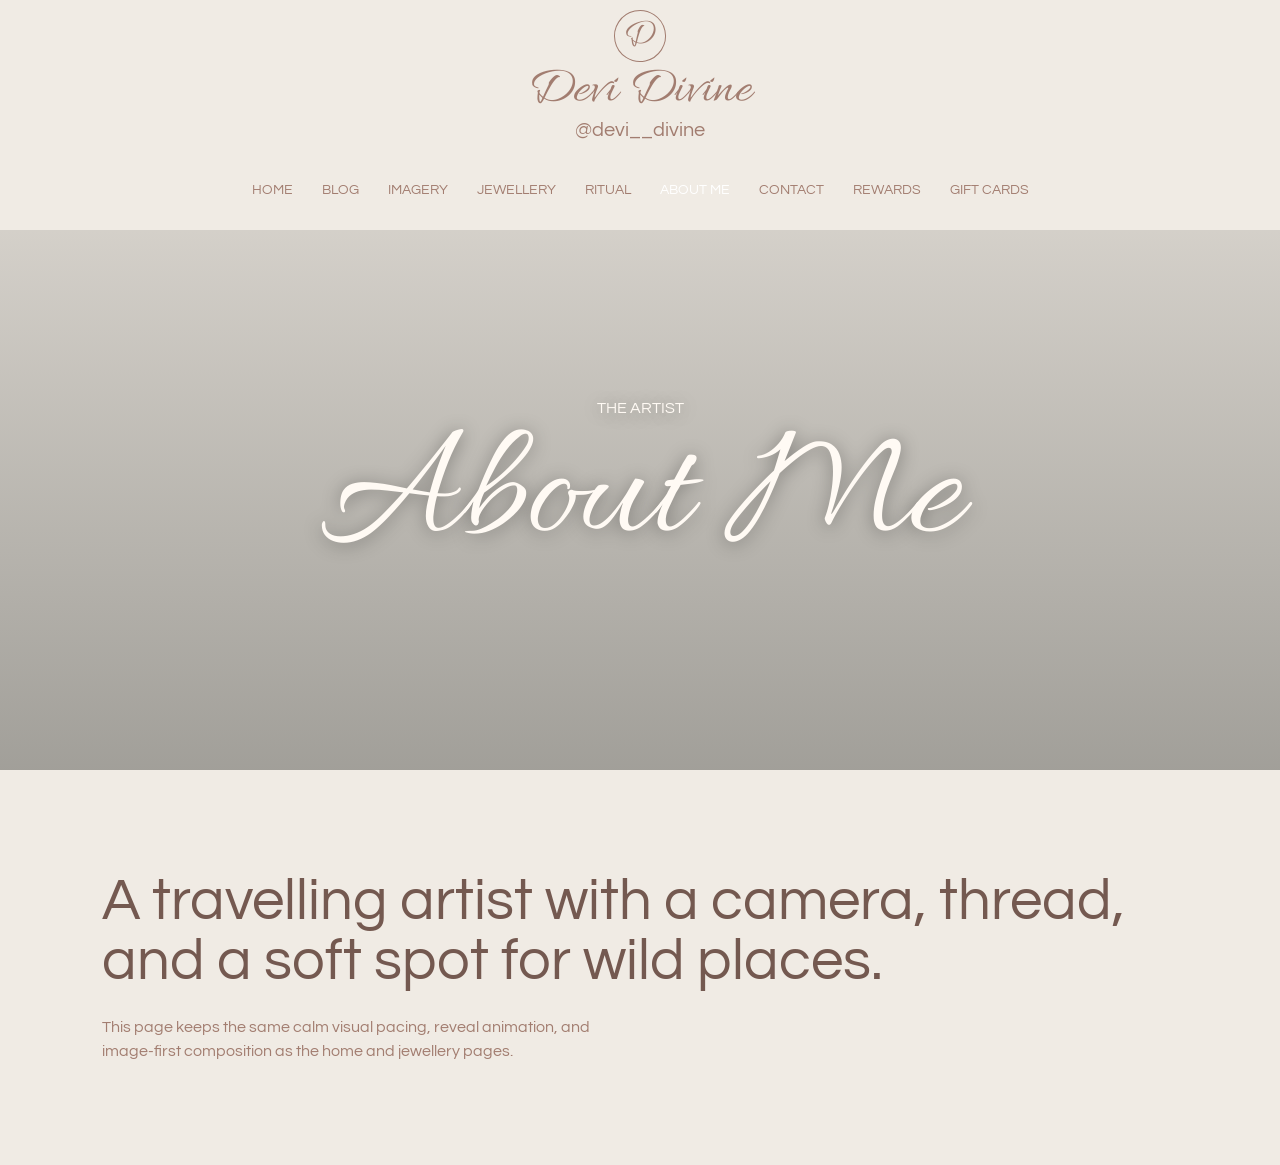
<file: about.html>
<!doctype html>
<html lang="en">
  <head><meta charset="UTF-8" /><meta name="viewport" content="width=device-width, initial-scale=1.0" /><title>About Me | Devi Divine</title><link rel="preconnect" href="https://fonts.googleapis.com" /><link rel="preconnect" href="https://fonts.gstatic.com" crossorigin /><link href="https://fonts.googleapis.com/css2?family=Allura&family=Questrial&display=swap" rel="stylesheet" /><link rel="stylesheet" href="styles.css" /><script src="script.js" defer></script></head>
  <body><header class="site-header compact-header"><a class="brand" href="index.html" aria-label="Devi Divine"><span class="brand-mark">D</span><span class="brand-script">Devi Divine</span><span class="tagline">@devi__divine</span></a><nav class="main-nav" aria-label="Main navigation"><a href="index.html">HOME</a><a href="blog.html">BLOG</a><a href="imagery.html">IMAGERY</a><a href="jewellery.html">JEWELLERY</a><a href="ritual.html">RITUAL</a><a class="active" href="about.html">ABOUT ME</a><a href="contact.html">CONTACT</a><a href="rewards.html">REWARDS</a><a href="gift-card.html">GIFT CARDS</a></nav></header><main class="simple-page"><section class="page-hero about-hero"><div class="page-hero-copy"><p>THE ARTIST</p><h1>About Me</h1></div></section><section class="simple-copy"><h2>A travelling artist with a camera, thread, and a soft spot for wild places.</h2><p>This page keeps the same calm visual pacing, reveal animation, and image-first composition as the home and jewellery pages.</p></section></main></body>
</html>
</file>
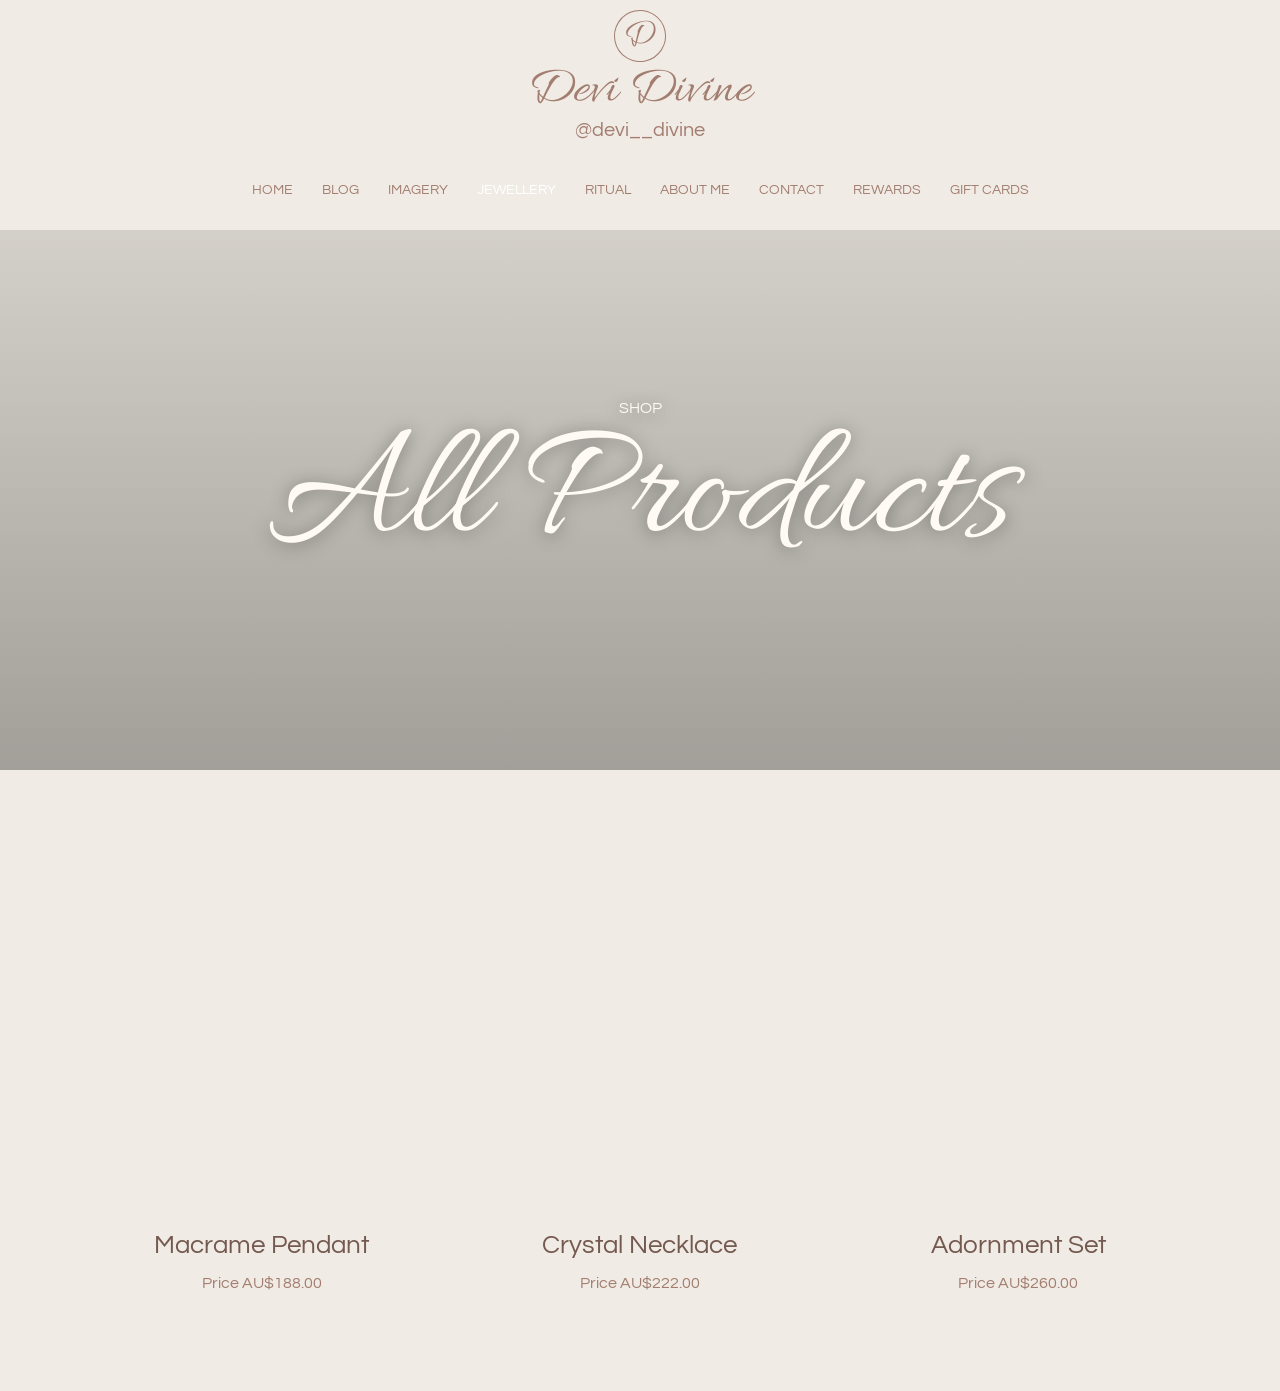
<file: all-products.html>
<!doctype html><html lang="en"><head><meta charset="UTF-8" /><meta name="viewport" content="width=device-width, initial-scale=1.0" /><title>All Products | Devi Divine</title><link rel="preconnect" href="https://fonts.googleapis.com" /><link rel="preconnect" href="https://fonts.gstatic.com" crossorigin /><link href="https://fonts.googleapis.com/css2?family=Allura&family=Questrial&display=swap" rel="stylesheet" /><link rel="stylesheet" href="styles.css" /><script src="script.js" defer></script></head><body><header class="site-header compact-header"><a class="brand" href="index.html"><span class="brand-mark">D</span><span class="brand-script">Devi Divine</span><span class="tagline">@devi__divine</span></a><nav class="main-nav"><a href="index.html">HOME</a><a href="blog.html">BLOG</a><a href="imagery.html">IMAGERY</a><a class="active" href="jewellery.html">JEWELLERY</a><a href="ritual.html">RITUAL</a><a href="about.html">ABOUT ME</a><a href="contact.html">CONTACT</a><a href="rewards.html">REWARDS</a><a href="gift-card.html">GIFT CARDS</a></nav></header><main class="simple-page"><section class="page-hero products-hero"><div class="page-hero-copy"><p>SHOP</p><h1>All Products</h1></div></section><section class="mini-grid"><article class="mini-card"><div class="mini-image jewel-one"></div><h2>Macrame Pendant</h2><p>Price AU$188.00</p></article><article class="mini-card"><div class="mini-image jewel-two"></div><h2>Crystal Necklace</h2><p>Price AU$222.00</p></article><article class="mini-card"><div class="mini-image jewel-three"></div><h2>Adornment Set</h2><p>Price AU$260.00</p></article></section></main></body></html>
</file>
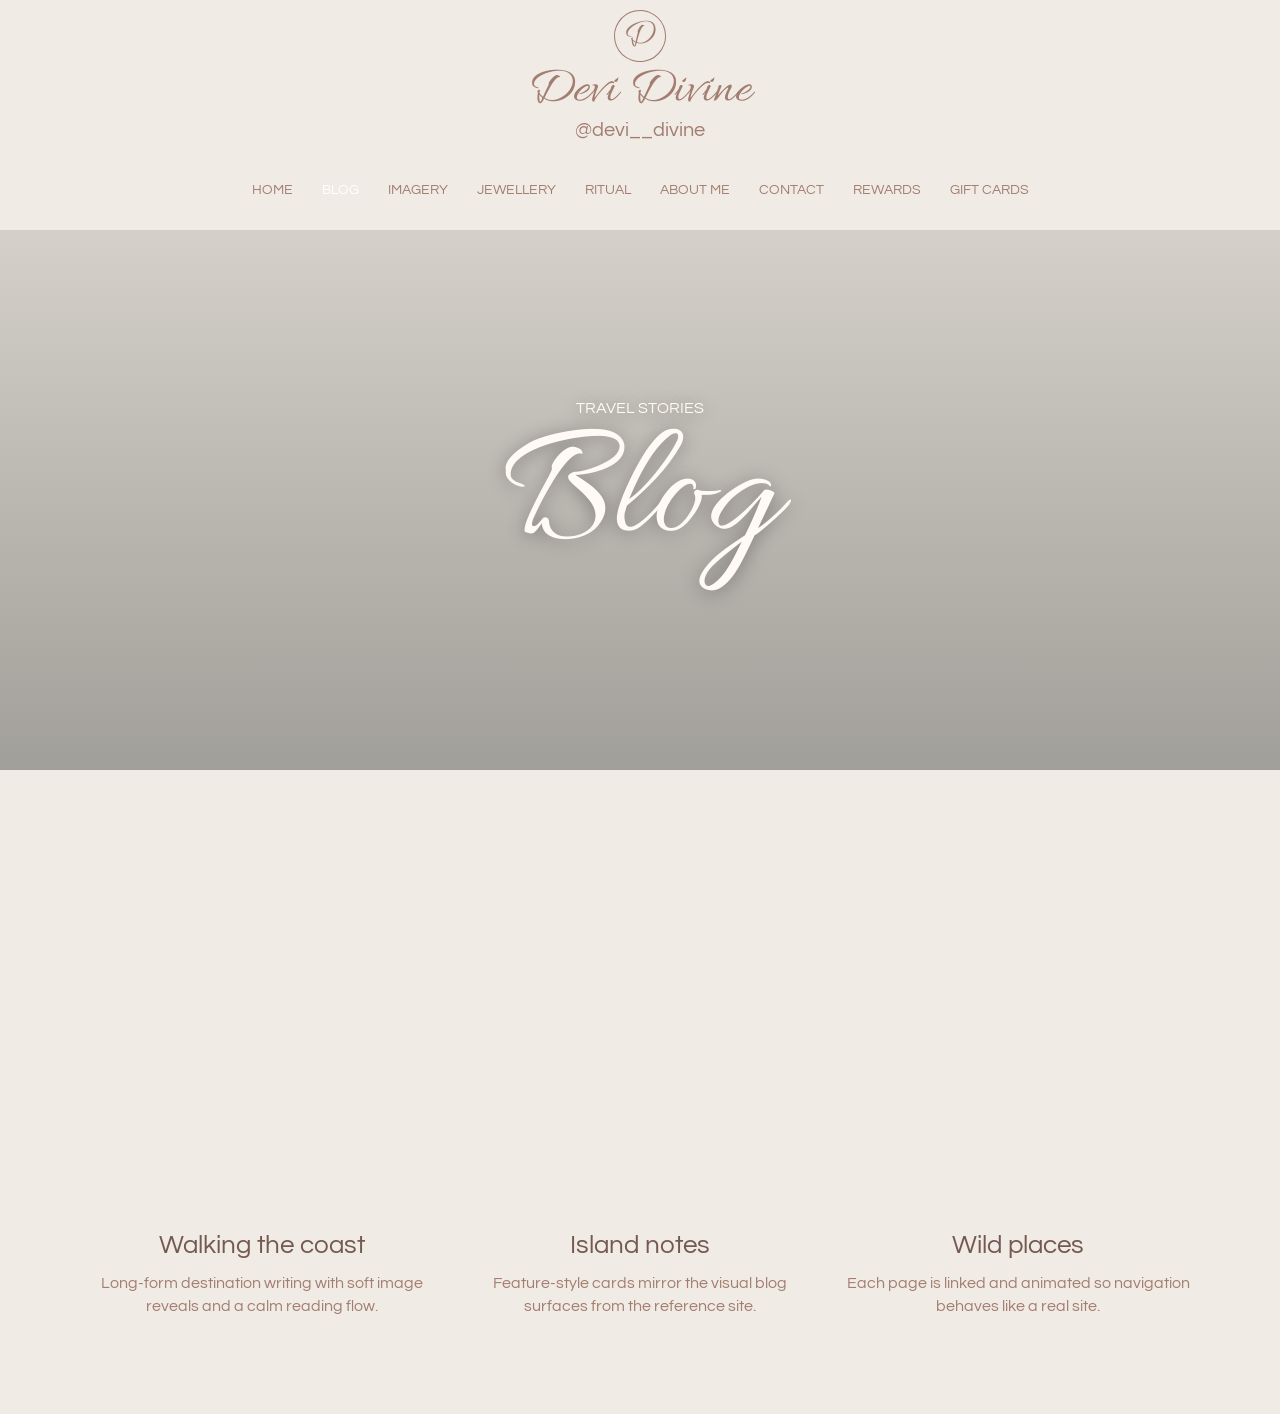
<file: blog.html>
<!doctype html>
<html lang="en">
  <head>
    <meta charset="UTF-8" />
    <meta name="viewport" content="width=device-width, initial-scale=1.0" />
    <title>Blog | Devi Divine</title>
    <link rel="preconnect" href="https://fonts.googleapis.com" />
    <link rel="preconnect" href="https://fonts.gstatic.com" crossorigin />
    <link href="https://fonts.googleapis.com/css2?family=Allura&family=Questrial&display=swap" rel="stylesheet" />
    <link rel="stylesheet" href="styles.css" />
    <script src="script.js" defer></script>
  </head>
  <body>
    <header class="site-header compact-header">
      <a class="brand" href="index.html" aria-label="Devi Divine"><span class="brand-mark">D</span><span class="brand-script">Devi Divine</span><span class="tagline">@devi__divine</span></a>
      <nav class="main-nav" aria-label="Main navigation"><a href="index.html">HOME</a><a class="active" href="blog.html">BLOG</a><a href="imagery.html">IMAGERY</a><a href="jewellery.html">JEWELLERY</a><a href="ritual.html">RITUAL</a><a href="about.html">ABOUT ME</a><a href="contact.html">CONTACT</a><a href="rewards.html">REWARDS</a><a href="gift-card.html">GIFT CARDS</a></nav>
    </header>
    <main class="simple-page">
      <section class="page-hero blog-hero"><div class="page-hero-copy"><p>TRAVEL STORIES</p><h1>Blog</h1></div></section>
      <section class="mini-grid">
        <article class="mini-card"><div class="mini-image coast"></div><h2>Walking the coast</h2><p>Long-form destination writing with soft image reveals and a calm reading flow.</p></article>
        <article class="mini-card"><div class="mini-image island"></div><h2>Island notes</h2><p>Feature-style cards mirror the visual blog surfaces from the reference site.</p></article>
        <article class="mini-card"><div class="mini-image rainforest"></div><h2>Wild places</h2><p>Each page is linked and animated so navigation behaves like a real site.</p></article>
      </section>
    </main>
  </body>
</html>
</file>
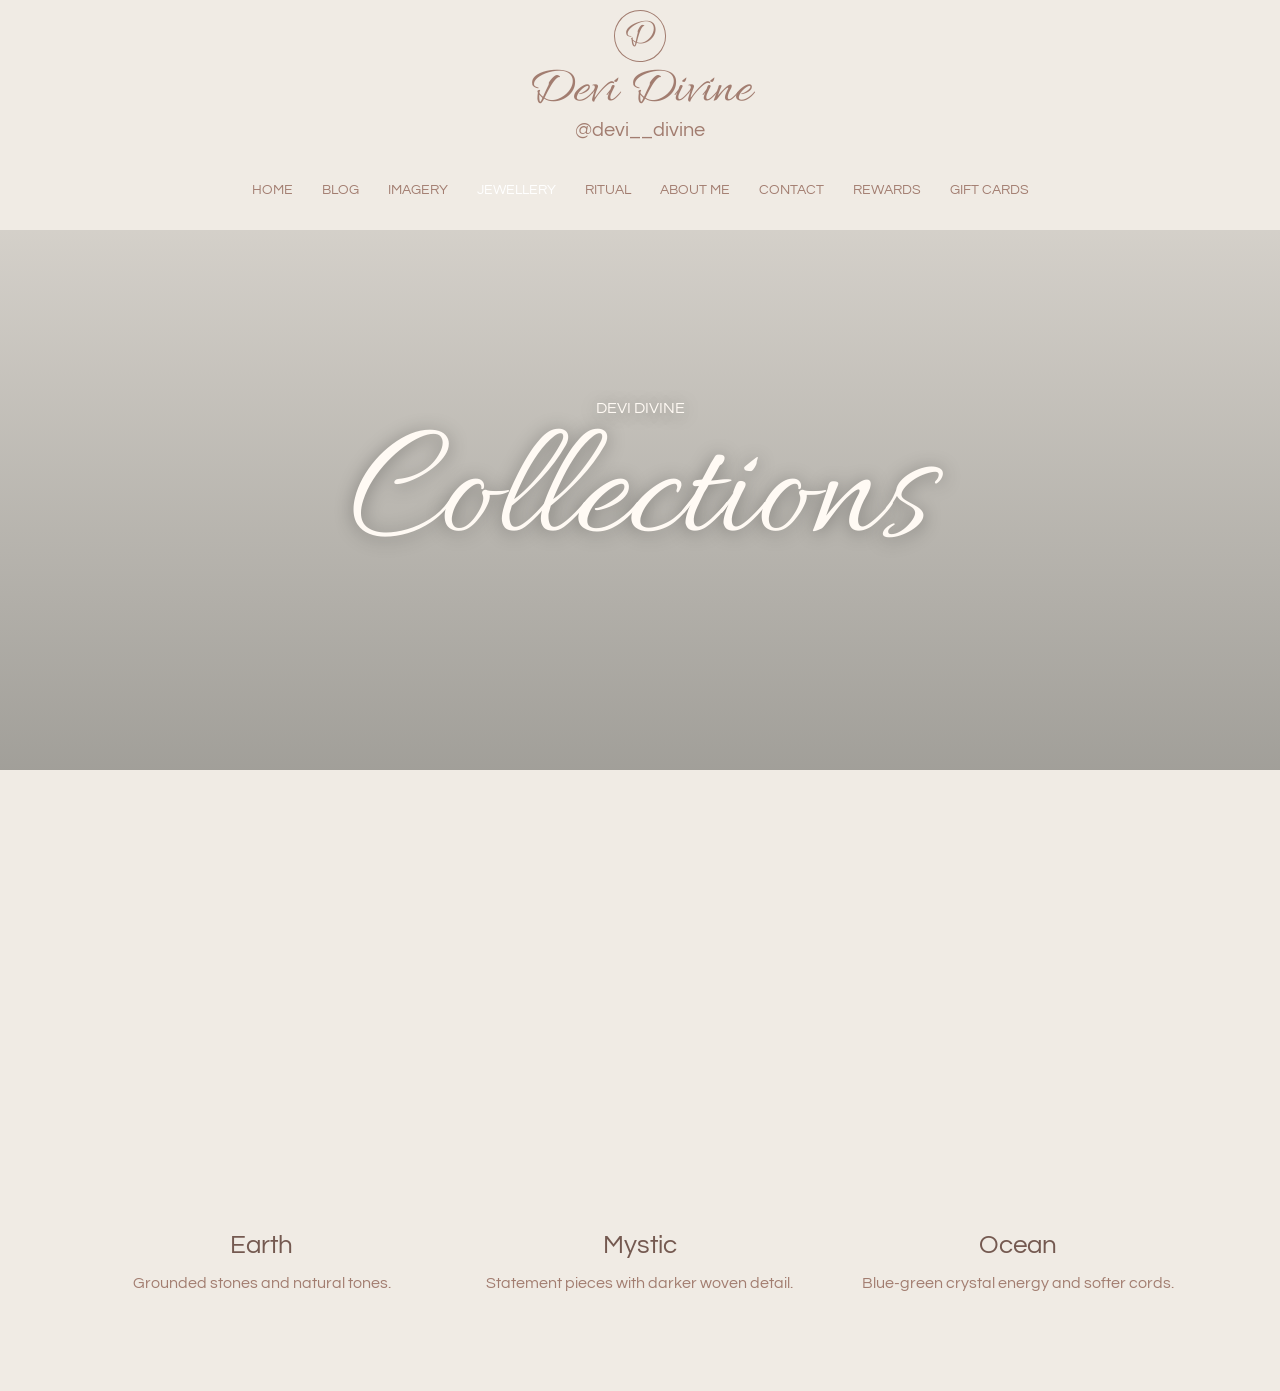
<file: collections.html>
<!doctype html><html lang="en"><head><meta charset="UTF-8" /><meta name="viewport" content="width=device-width, initial-scale=1.0" /><title>Collections | Devi Divine</title><link rel="preconnect" href="https://fonts.googleapis.com" /><link rel="preconnect" href="https://fonts.gstatic.com" crossorigin /><link href="https://fonts.googleapis.com/css2?family=Allura&family=Questrial&display=swap" rel="stylesheet" /><link rel="stylesheet" href="styles.css" /><script src="script.js" defer></script></head><body><header class="site-header compact-header"><a class="brand" href="index.html"><span class="brand-mark">D</span><span class="brand-script">Devi Divine</span><span class="tagline">@devi__divine</span></a><nav class="main-nav"><a href="index.html">HOME</a><a href="blog.html">BLOG</a><a href="imagery.html">IMAGERY</a><a class="active" href="jewellery.html">JEWELLERY</a><a href="ritual.html">RITUAL</a><a href="about.html">ABOUT ME</a><a href="contact.html">CONTACT</a><a href="rewards.html">REWARDS</a><a href="gift-card.html">GIFT CARDS</a></nav></header><main class="simple-page"><section class="page-hero collections-hero"><div class="page-hero-copy"><p>DEVI DIVINE</p><h1>Collections</h1></div></section><section class="mini-grid"><article class="mini-card"><div class="mini-image jewel-one"></div><h2>Earth</h2><p>Grounded stones and natural tones.</p></article><article class="mini-card"><div class="mini-image jewel-two"></div><h2>Mystic</h2><p>Statement pieces with darker woven detail.</p></article><article class="mini-card"><div class="mini-image jewel-three"></div><h2>Ocean</h2><p>Blue-green crystal energy and softer cords.</p></article></section></main></body></html>
</file>
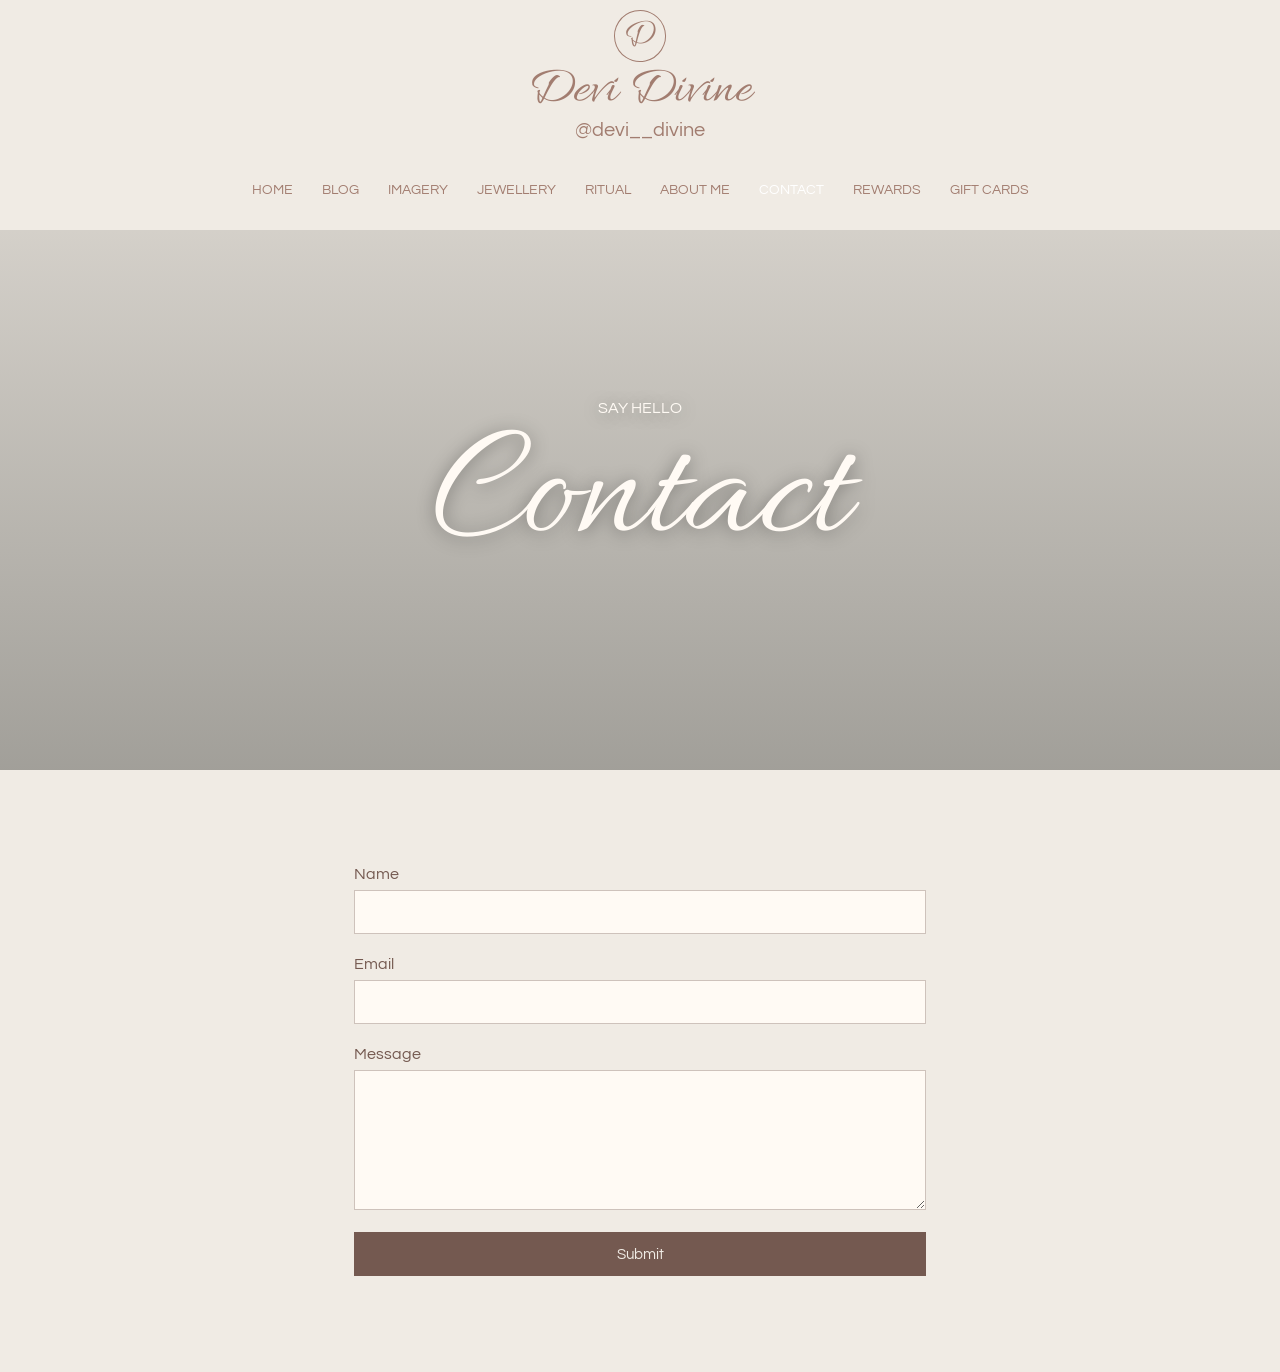
<file: contact.html>
<!doctype html>
<html lang="en">
  <head><meta charset="UTF-8" /><meta name="viewport" content="width=device-width, initial-scale=1.0" /><title>Contact | Devi Divine</title><link rel="preconnect" href="https://fonts.googleapis.com" /><link rel="preconnect" href="https://fonts.gstatic.com" crossorigin /><link href="https://fonts.googleapis.com/css2?family=Allura&family=Questrial&display=swap" rel="stylesheet" /><link rel="stylesheet" href="styles.css" /><script src="script.js" defer></script></head>
  <body><header class="site-header compact-header"><a class="brand" href="index.html" aria-label="Devi Divine"><span class="brand-mark">D</span><span class="brand-script">Devi Divine</span><span class="tagline">@devi__divine</span></a><nav class="main-nav" aria-label="Main navigation"><a href="index.html">HOME</a><a href="blog.html">BLOG</a><a href="imagery.html">IMAGERY</a><a href="jewellery.html">JEWELLERY</a><a href="ritual.html">RITUAL</a><a href="about.html">ABOUT ME</a><a class="active" href="contact.html">CONTACT</a><a href="rewards.html">REWARDS</a><a href="gift-card.html">GIFT CARDS</a></nav></header><main class="simple-page"><section class="page-hero contact-hero"><div class="page-hero-copy"><p>SAY HELLO</p><h1>Contact</h1></div></section><section class="contact-panel"><label>Name<input /></label><label>Email<input type="email" /></label><label>Message<textarea></textarea></label><button type="button">Submit</button></section></main></body>
</html>
</file>
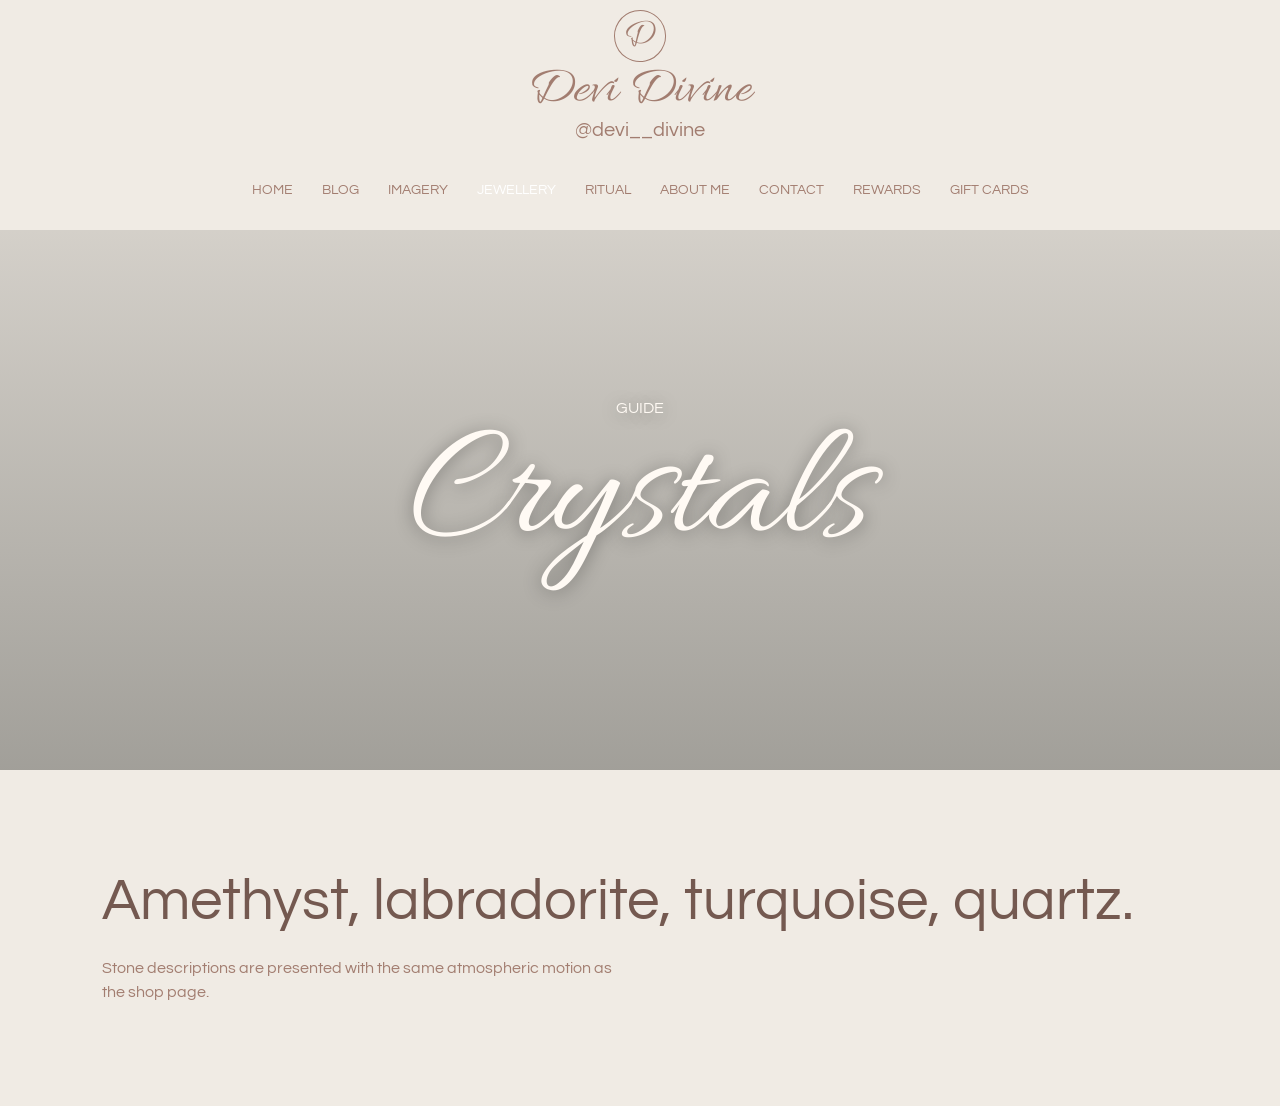
<file: crystals.html>
<!doctype html><html lang="en"><head><meta charset="UTF-8" /><meta name="viewport" content="width=device-width, initial-scale=1.0" /><title>Crystals | Devi Divine</title><link rel="preconnect" href="https://fonts.googleapis.com" /><link rel="preconnect" href="https://fonts.gstatic.com" crossorigin /><link href="https://fonts.googleapis.com/css2?family=Allura&family=Questrial&display=swap" rel="stylesheet" /><link rel="stylesheet" href="styles.css" /><script src="script.js" defer></script></head><body><header class="site-header compact-header"><a class="brand" href="index.html"><span class="brand-mark">D</span><span class="brand-script">Devi Divine</span><span class="tagline">@devi__divine</span></a><nav class="main-nav"><a href="index.html">HOME</a><a href="blog.html">BLOG</a><a href="imagery.html">IMAGERY</a><a class="active" href="jewellery.html">JEWELLERY</a><a href="ritual.html">RITUAL</a><a href="about.html">ABOUT ME</a><a href="contact.html">CONTACT</a><a href="rewards.html">REWARDS</a><a href="gift-card.html">GIFT CARDS</a></nav></header><main class="simple-page"><section class="page-hero crystal-hero"><div class="page-hero-copy"><p>GUIDE</p><h1>Crystals</h1></div></section><section class="simple-copy"><h2>Amethyst, labradorite, turquoise, quartz.</h2><p>Stone descriptions are presented with the same atmospheric motion as the shop page.</p></section></main></body></html>
</file>
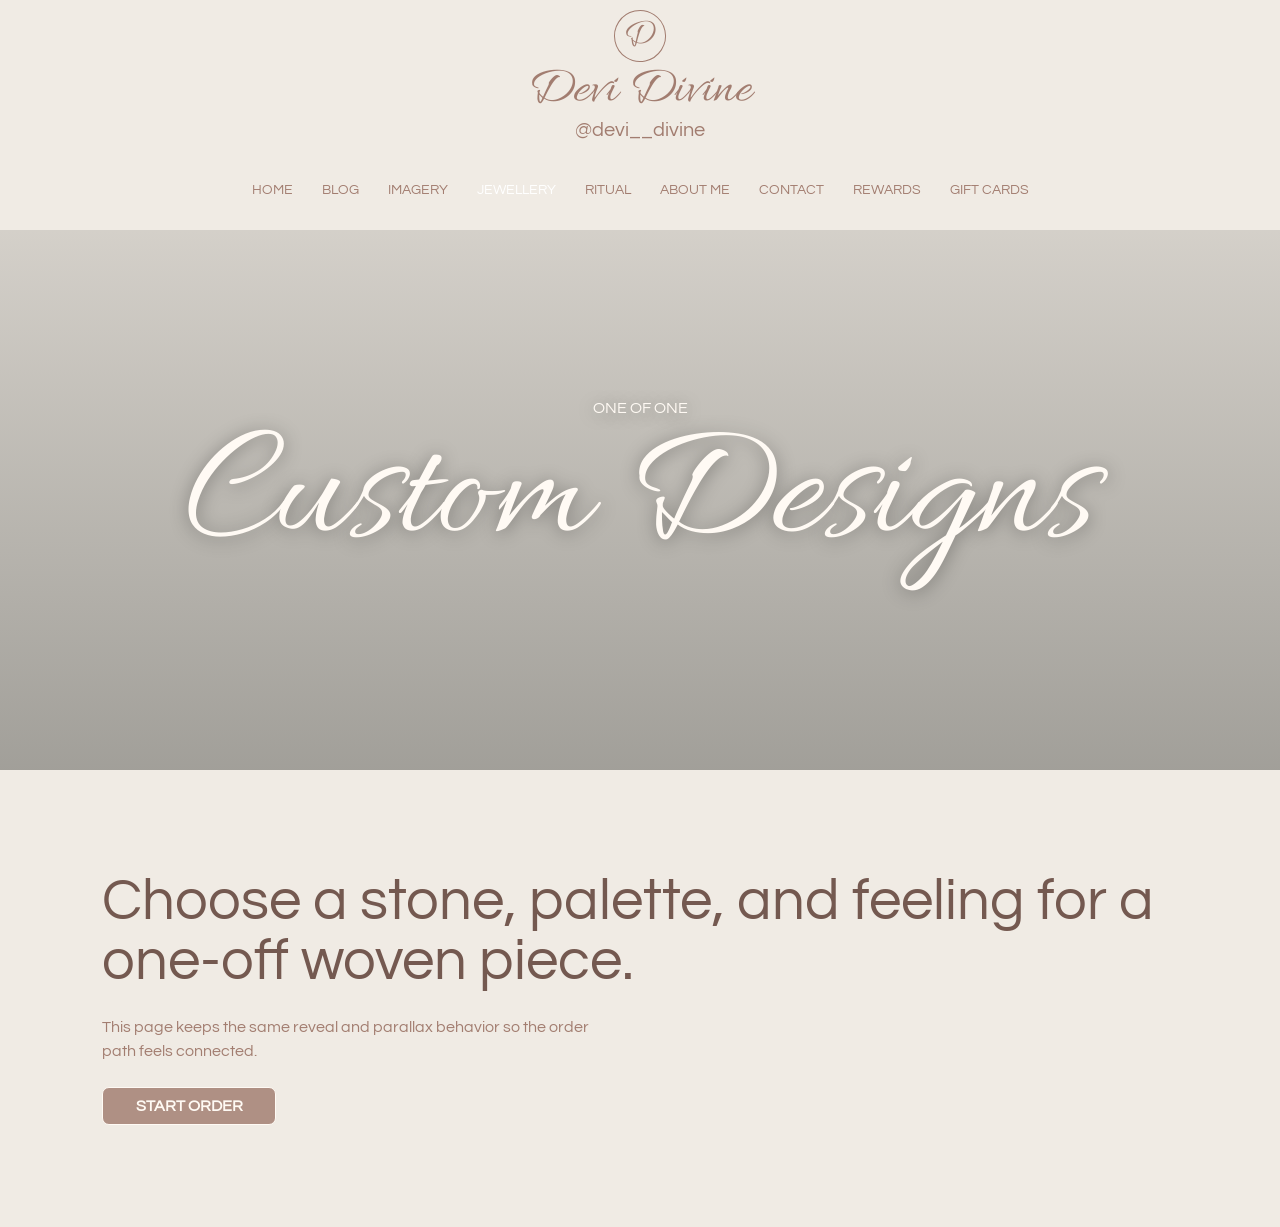
<file: customdesigns.html>
<!doctype html><html lang="en"><head><meta charset="UTF-8" /><meta name="viewport" content="width=device-width, initial-scale=1.0" /><title>Custom Designs | Devi Divine</title><link rel="preconnect" href="https://fonts.googleapis.com" /><link rel="preconnect" href="https://fonts.gstatic.com" crossorigin /><link href="https://fonts.googleapis.com/css2?family=Allura&family=Questrial&display=swap" rel="stylesheet" /><link rel="stylesheet" href="styles.css" /><script src="script.js" defer></script></head><body><header class="site-header compact-header"><a class="brand" href="index.html"><span class="brand-mark">D</span><span class="brand-script">Devi Divine</span><span class="tagline">@devi__divine</span></a><nav class="main-nav"><a href="index.html">HOME</a><a href="blog.html">BLOG</a><a href="imagery.html">IMAGERY</a><a class="active" href="jewellery.html">JEWELLERY</a><a href="ritual.html">RITUAL</a><a href="about.html">ABOUT ME</a><a href="contact.html">CONTACT</a><a href="rewards.html">REWARDS</a><a href="gift-card.html">GIFT CARDS</a></nav></header><main class="simple-page"><section class="page-hero custom-hero"><div class="page-hero-copy"><p>ONE OF ONE</p><h1>Custom Designs</h1></div></section><section class="simple-copy"><h2>Choose a stone, palette, and feeling for a one-off woven piece.</h2><p>This page keeps the same reveal and parallax behavior so the order path feels connected.</p><a class="inline-button" href="contact.html">START ORDER</a></section></main></body></html>
</file>
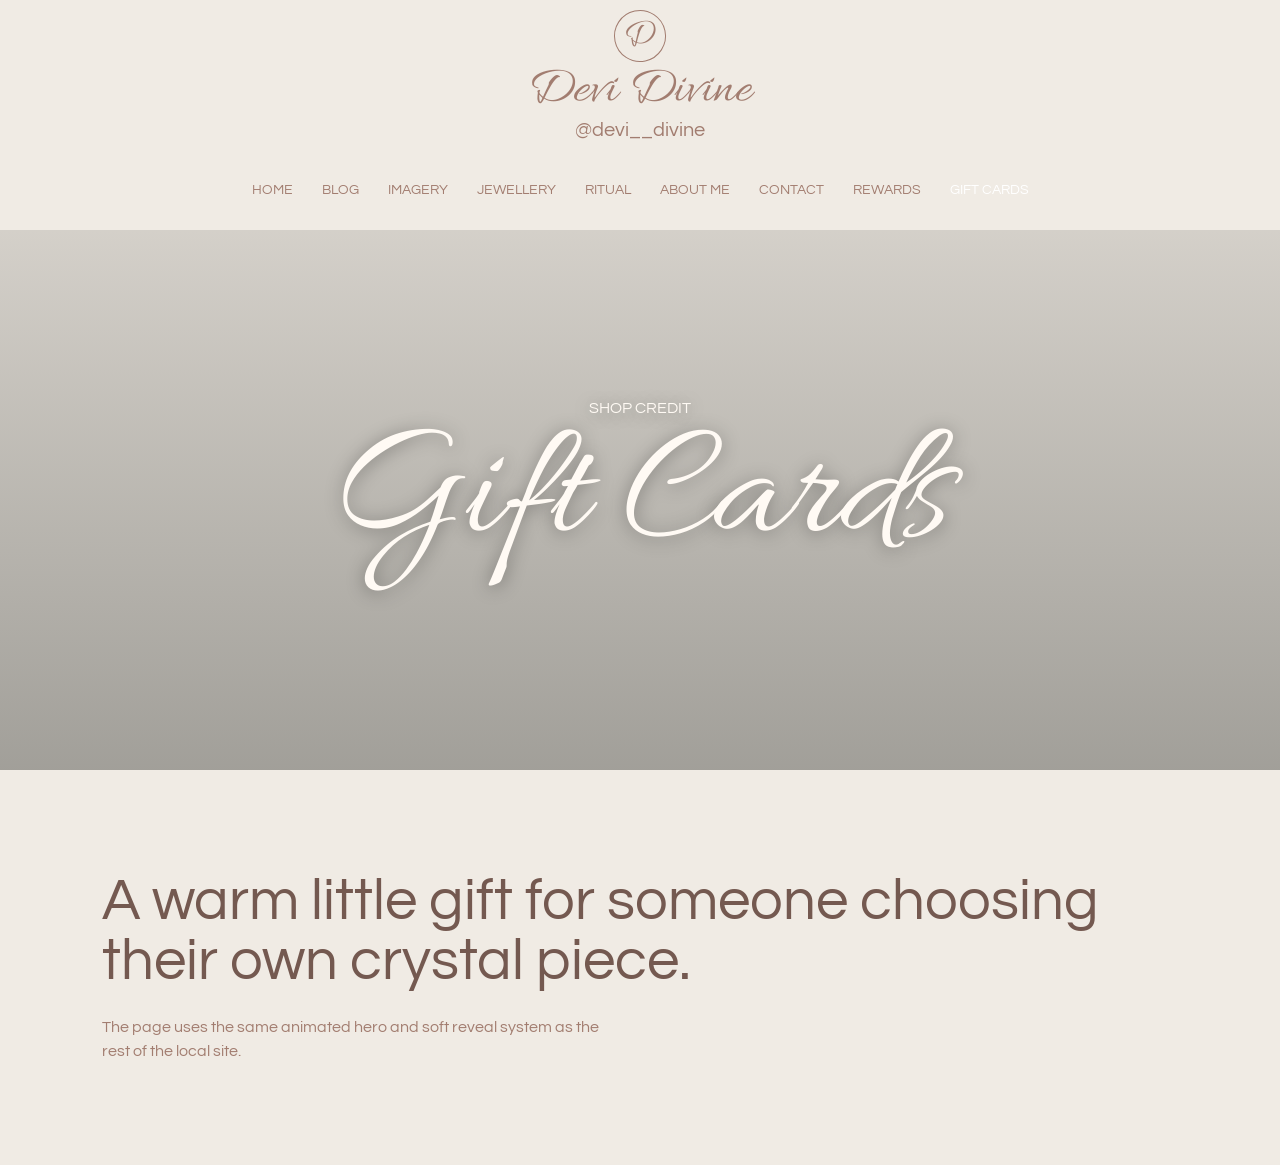
<file: gift-card.html>
<!doctype html>
<html lang="en">
  <head><meta charset="UTF-8" /><meta name="viewport" content="width=device-width, initial-scale=1.0" /><title>Gift Cards | Devi Divine</title><link rel="preconnect" href="https://fonts.googleapis.com" /><link rel="preconnect" href="https://fonts.gstatic.com" crossorigin /><link href="https://fonts.googleapis.com/css2?family=Allura&family=Questrial&display=swap" rel="stylesheet" /><link rel="stylesheet" href="styles.css" /><script src="script.js" defer></script></head>
  <body><header class="site-header compact-header"><a class="brand" href="index.html" aria-label="Devi Divine"><span class="brand-mark">D</span><span class="brand-script">Devi Divine</span><span class="tagline">@devi__divine</span></a><nav class="main-nav" aria-label="Main navigation"><a href="index.html">HOME</a><a href="blog.html">BLOG</a><a href="imagery.html">IMAGERY</a><a href="jewellery.html">JEWELLERY</a><a href="ritual.html">RITUAL</a><a href="about.html">ABOUT ME</a><a href="contact.html">CONTACT</a><a href="rewards.html">REWARDS</a><a class="active" href="gift-card.html">GIFT CARDS</a></nav></header><main class="simple-page"><section class="page-hero gift-hero"><div class="page-hero-copy"><p>SHOP CREDIT</p><h1>Gift Cards</h1></div></section><section class="simple-copy"><h2>A warm little gift for someone choosing their own crystal piece.</h2><p>The page uses the same animated hero and soft reveal system as the rest of the local site.</p></section></main></body>
</html>
</file>
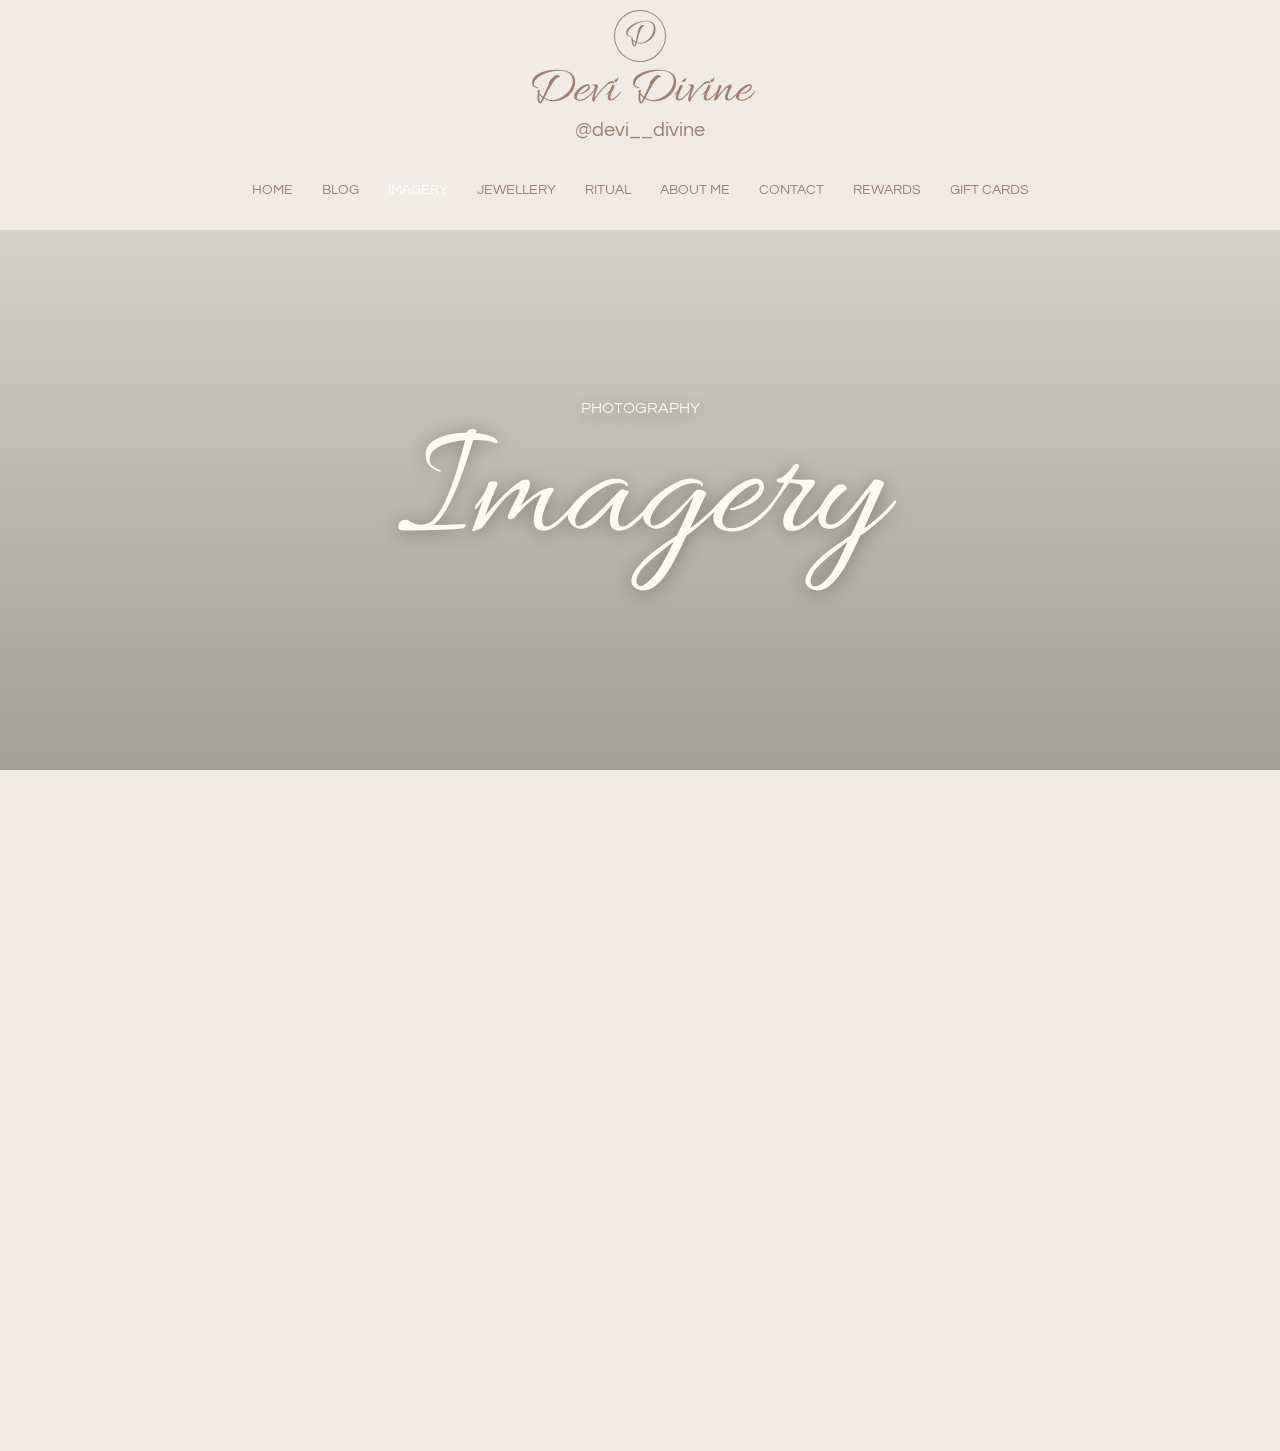
<file: imagery.html>
<!doctype html>
<html lang="en">
  <head>
    <meta charset="UTF-8" />
    <meta name="viewport" content="width=device-width, initial-scale=1.0" />
    <title>Imagery | Devi Divine</title>
    <link rel="preconnect" href="https://fonts.googleapis.com" />
    <link rel="preconnect" href="https://fonts.gstatic.com" crossorigin />
    <link href="https://fonts.googleapis.com/css2?family=Allura&family=Questrial&display=swap" rel="stylesheet" />
    <link rel="stylesheet" href="styles.css" />
    <script src="script.js" defer></script>
  </head>
  <body>
    <header class="site-header compact-header">
      <a class="brand" href="index.html" aria-label="Devi Divine"><span class="brand-mark">D</span><span class="brand-script">Devi Divine</span><span class="tagline">@devi__divine</span></a>
      <nav class="main-nav" aria-label="Main navigation"><a href="index.html">HOME</a><a href="blog.html">BLOG</a><a class="active" href="imagery.html">IMAGERY</a><a href="jewellery.html">JEWELLERY</a><a href="ritual.html">RITUAL</a><a href="about.html">ABOUT ME</a><a href="contact.html">CONTACT</a><a href="rewards.html">REWARDS</a><a href="gift-card.html">GIFT CARDS</a></nav>
    </header>
    <main class="simple-page">
      <section class="page-hero imagery-hero"><div class="page-hero-copy"><p>PHOTOGRAPHY</p><h1>Imagery</h1></div></section>
      <section class="masonry-gallery">
        <div class="gallery-tile tall"></div><div class="gallery-tile ocean"></div><div class="gallery-tile forest"></div><div class="gallery-tile desert"></div>
      </section>
    </main>
  </body>
</html>
</file>
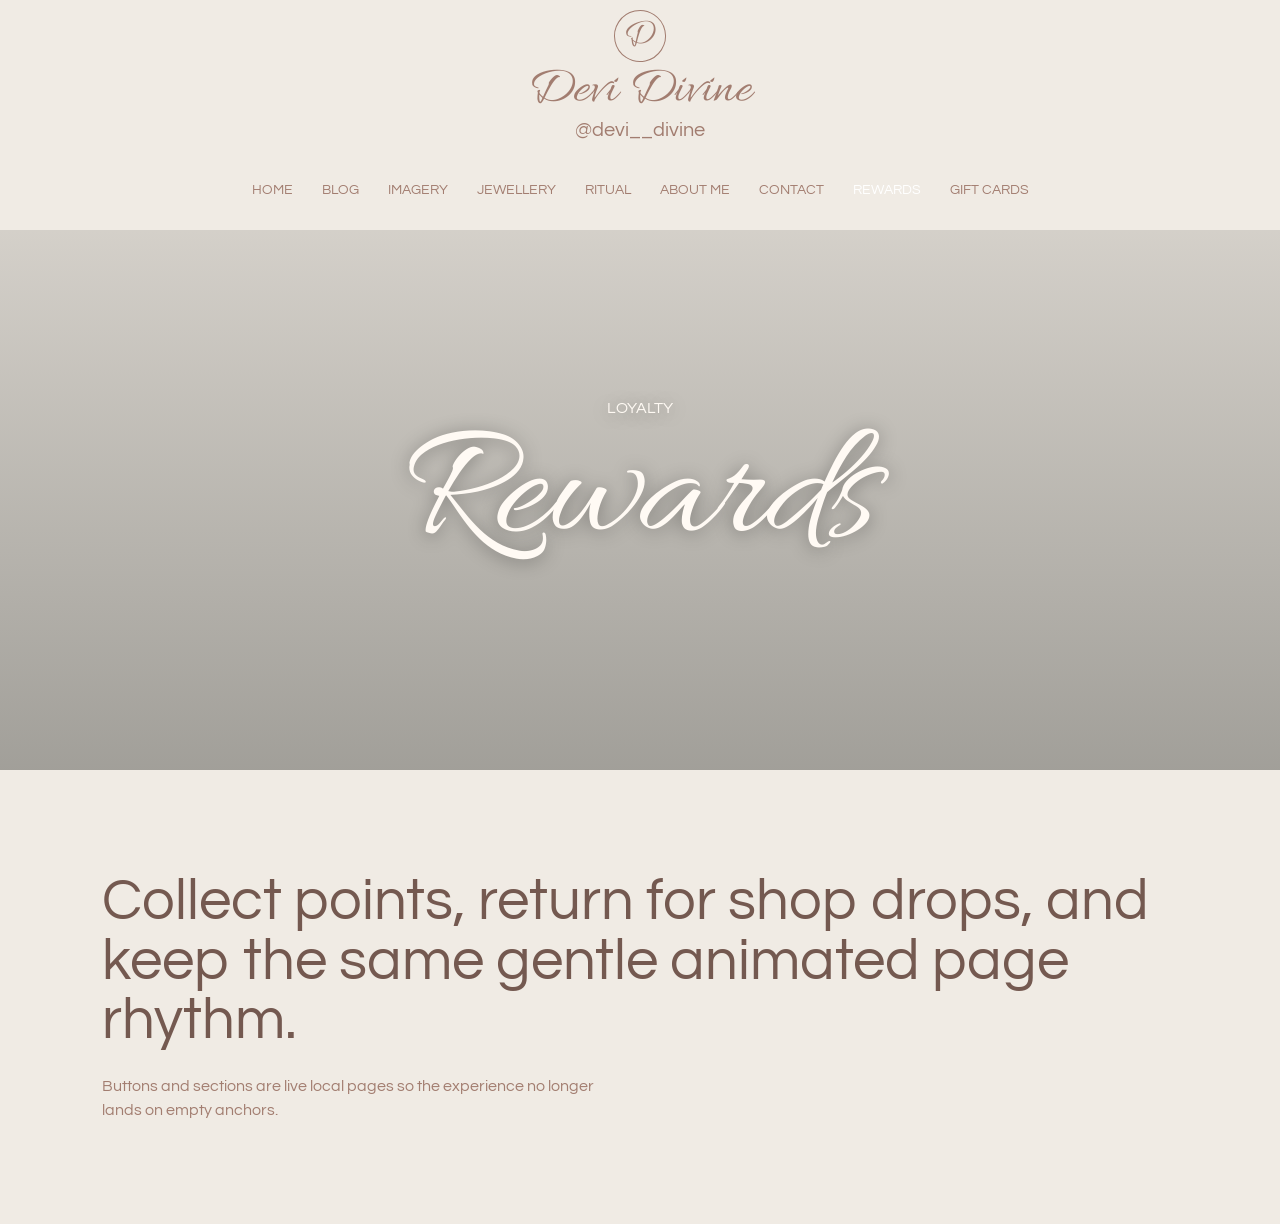
<file: rewards.html>
<!doctype html>
<html lang="en">
  <head><meta charset="UTF-8" /><meta name="viewport" content="width=device-width, initial-scale=1.0" /><title>Rewards | Devi Divine</title><link rel="preconnect" href="https://fonts.googleapis.com" /><link rel="preconnect" href="https://fonts.gstatic.com" crossorigin /><link href="https://fonts.googleapis.com/css2?family=Allura&family=Questrial&display=swap" rel="stylesheet" /><link rel="stylesheet" href="styles.css" /><script src="script.js" defer></script></head>
  <body><header class="site-header compact-header"><a class="brand" href="index.html" aria-label="Devi Divine"><span class="brand-mark">D</span><span class="brand-script">Devi Divine</span><span class="tagline">@devi__divine</span></a><nav class="main-nav" aria-label="Main navigation"><a href="index.html">HOME</a><a href="blog.html">BLOG</a><a href="imagery.html">IMAGERY</a><a href="jewellery.html">JEWELLERY</a><a href="ritual.html">RITUAL</a><a href="about.html">ABOUT ME</a><a href="contact.html">CONTACT</a><a class="active" href="rewards.html">REWARDS</a><a href="gift-card.html">GIFT CARDS</a></nav></header><main class="simple-page"><section class="page-hero rewards-hero"><div class="page-hero-copy"><p>LOYALTY</p><h1>Rewards</h1></div></section><section class="simple-copy"><h2>Collect points, return for shop drops, and keep the same gentle animated page rhythm.</h2><p>Buttons and sections are live local pages so the experience no longer lands on empty anchors.</p></section></main></body>
</html>
</file>
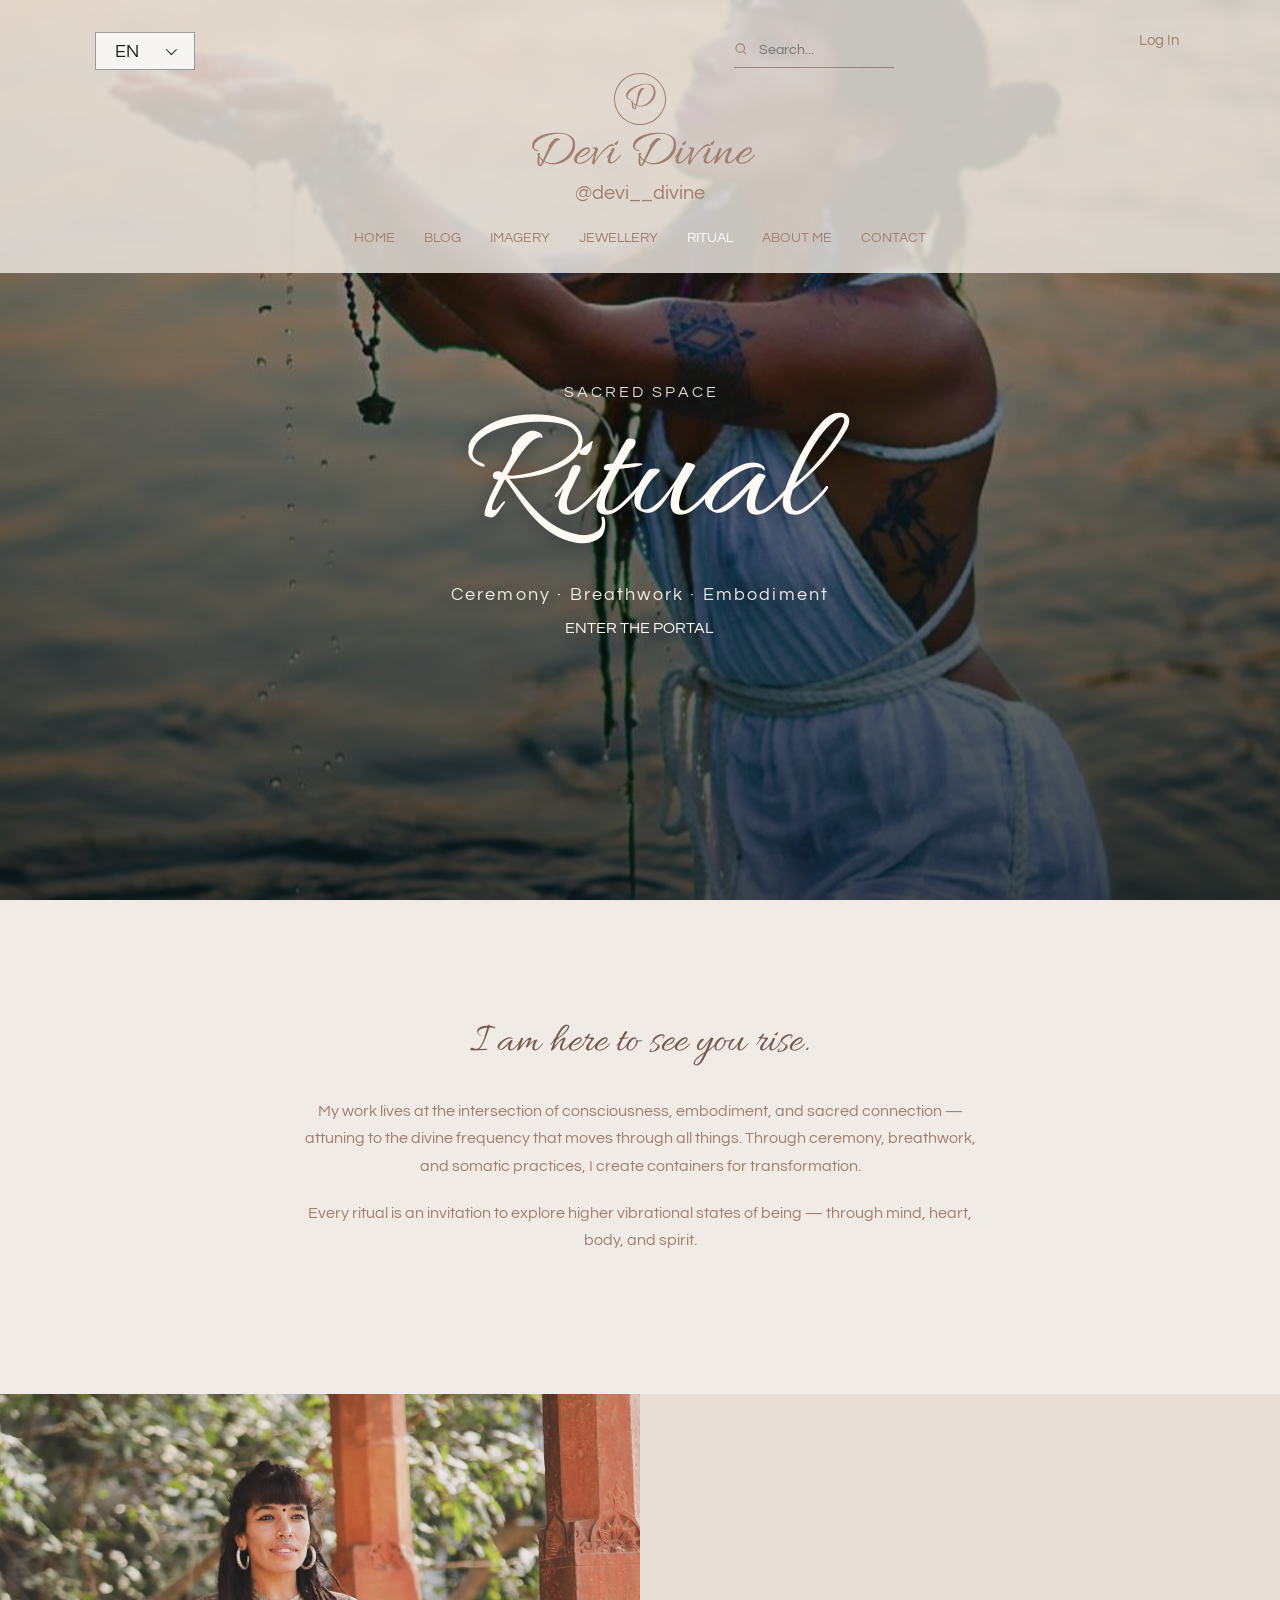
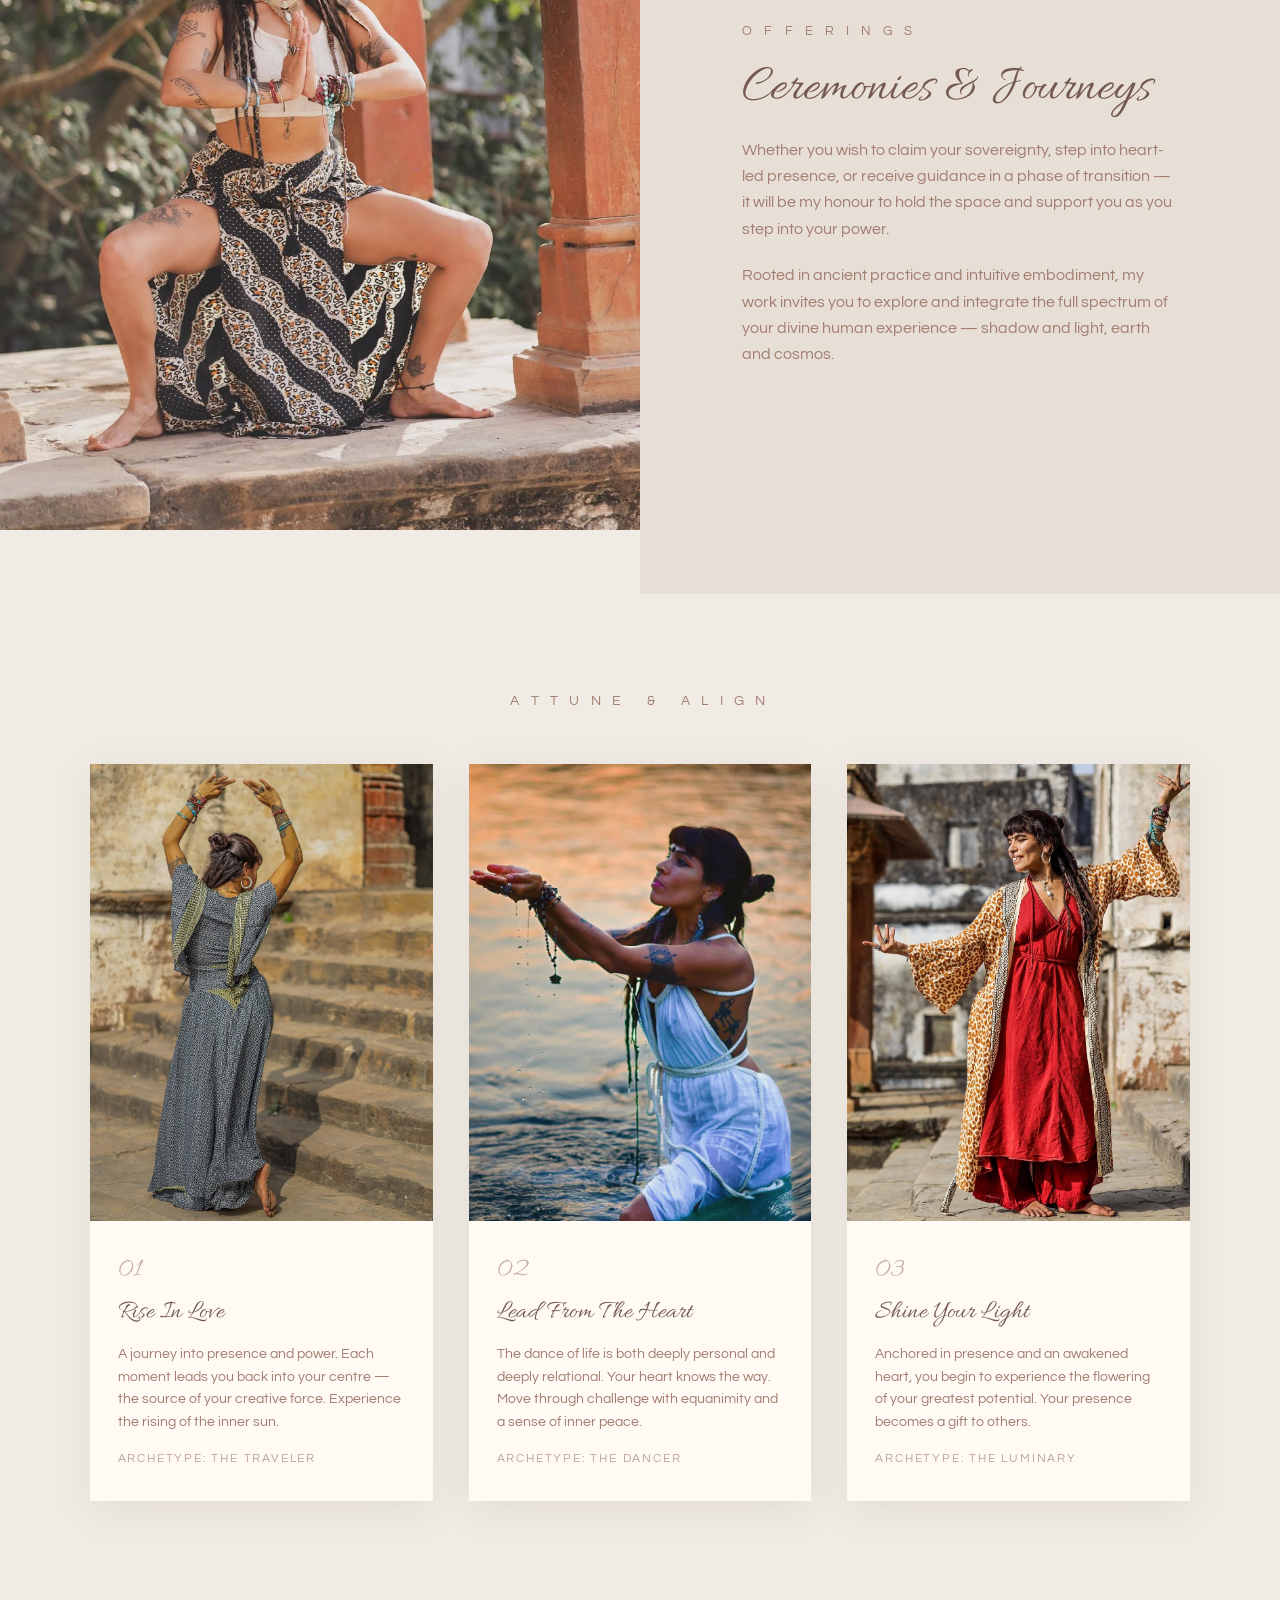
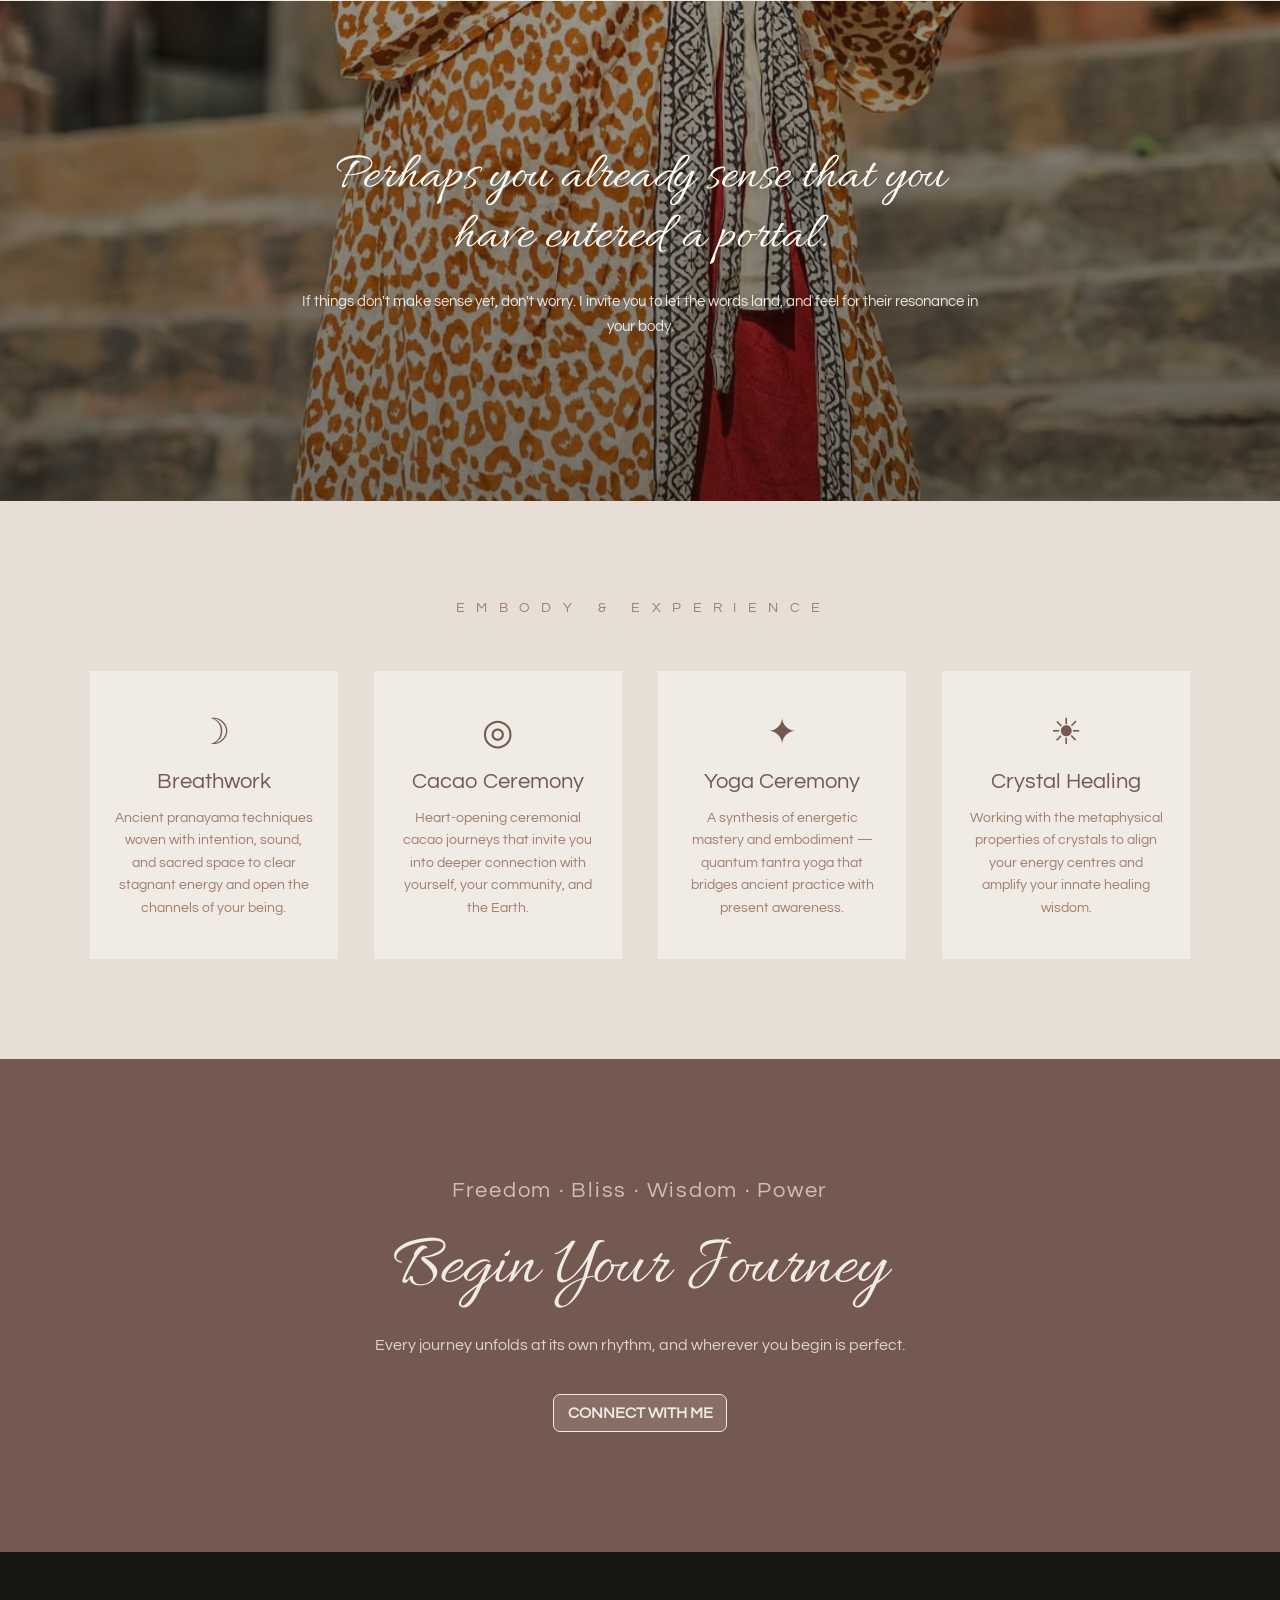
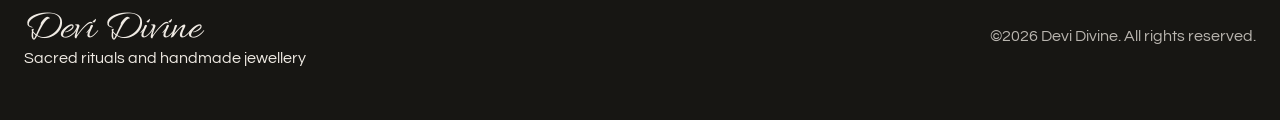
<file: ritual.html>
<!doctype html>
<html lang="en">
  <head>
    <meta charset="UTF-8" />
    <meta name="viewport" content="width=device-width, initial-scale=1.0" />
    <meta name="description" content="Sacred rituals, ceremonies, and spiritual journeys with Devi Divine. Explore breathwork, cacao ceremonies, yoga, and more." />
    <title>Ritual | Devi Divine</title>
    <link rel="preconnect" href="https://fonts.googleapis.com" />
    <link rel="preconnect" href="https://fonts.gstatic.com" crossorigin />
    <link href="https://fonts.googleapis.com/css2?family=Allura&family=Questrial&display=swap" rel="stylesheet" />
    <link rel="stylesheet" href="styles.css" />
    <script src="script.js" defer></script>
  </head>
  <body class="page-ritual">
    <header class="site-header overlay-header">
      <div class="top-tools">
        <button class="lang" aria-label="Language selector">EN <span></span></button>
        <label class="search" aria-label="Search">
          <svg viewBox="0 0 24 24" aria-hidden="true"><path d="m20 20-4.7-4.7m2.1-5.1a7.1 7.1 0 1 1-14.2 0 7.1 7.1 0 0 1 14.2 0Z" /></svg>
          <input type="search" placeholder="Search..." />
        </label>
        <button class="login">Log In</button>
      </div>
      <a class="brand" href="index.html" aria-label="Devi Divine">
        <span class="brand-mark">D</span>
        <span class="brand-script">Devi Divine</span>
        <span class="tagline">@devi__divine</span>
      </a>
      <nav class="main-nav" aria-label="Main navigation">
        <a href="index.html">HOME</a>
        <a href="blog.html">BLOG</a>
        <a href="imagery.html">IMAGERY</a>
        <a href="jewellery.html">JEWELLERY</a>
        <a class="active" href="ritual.html">RITUAL</a>
        <a href="about.html">ABOUT ME</a>
        <a href="contact.html">CONTACT</a>
      </nav>
    </header>

    <main>
      <section class="ritual-hero" aria-label="Ritual hero">
        <div class="ritual-hero-bg" data-parallax="0.06"></div>
        <div class="ritual-hero-copy page-hero-copy">
          <p class="ritual-eyebrow">s a c r e d &nbsp; s p a c e</p>
          <h1>Ritual</h1>
          <p class="ritual-sub">Ceremony · Breathwork · Embodiment</p>
          <a href="#ritual-pathways">ENTER THE PORTAL</a>
        </div>
      </section>

      <section class="ritual-philosophy">
        <div class="ritual-phi-inner">
          <p class="ritual-mantra">I am here to see you rise.</p>
          <p>My work lives at the intersection of consciousness, embodiment, and sacred connection — attuning to the divine frequency that moves through all things. Through ceremony, breathwork, and somatic practices, I create containers for transformation.</p>
          <p>Every ritual is an invitation to explore higher vibrational states of being — through mind, heart, body, and spirit.</p>
        </div>
      </section>

      <section class="ritual-offerings">
        <div class="ritual-offer-image" data-parallax="0.10">
          <img src="Catelog/devi-2.jpg" alt="Devi in prayer pose at sacred temple" loading="lazy" />
        </div>
        <div class="ritual-offer-copy">
          <p class="ritual-label">o f f e r i n g s</p>
          <h2>Ceremonies & Journeys</h2>
          <p>Whether you wish to claim your sovereignty, step into heart-led presence, or receive guidance in a phase of transition — it will be my honour to hold the space and support you as you step into your power.</p>
          <p>Rooted in ancient practice and intuitive embodiment, my work invites you to explore and integrate the full spectrum of your divine human experience — shadow and light, earth and cosmos.</p>
        </div>
      </section>

      <section class="ritual-pathways" id="ritual-pathways">
        <h2 class="ritual-section-title">a t t u n e &nbsp; & &nbsp; a l i g n</h2>
        <div class="ritual-grid">
          <article class="ritual-card">
            <div class="ritual-card-img">
              <img src="Catelog/devi-1.jpg" alt="Sacred dance ritual" loading="lazy" />
            </div>
            <div class="ritual-card-body">
              <span class="ritual-step">01</span>
              <h3>Rise In Love</h3>
              <p>A journey into presence and power. Each moment leads you back into your centre — the source of your creative force. Experience the rising of the inner sun.</p>
              <span class="ritual-archetype">Archetype: The Traveler</span>
            </div>
          </article>

          <article class="ritual-card">
            <div class="ritual-card-img">
              <img src="Catelog/devi-5.jpg" alt="Water ceremony ritual" loading="lazy" />
            </div>
            <div class="ritual-card-body">
              <span class="ritual-step">02</span>
              <h3>Lead From The Heart</h3>
              <p>The dance of life is both deeply personal and deeply relational. Your heart knows the way. Move through challenge with equanimity and a sense of inner peace.</p>
              <span class="ritual-archetype">Archetype: The Dancer</span>
            </div>
          </article>

          <article class="ritual-card">
            <div class="ritual-card-img">
              <img src="Catelog/devi-4.jpg" alt="Embodied awakening" loading="lazy" />
            </div>
            <div class="ritual-card-body">
              <span class="ritual-step">03</span>
              <h3>Shine Your Light</h3>
              <p>Anchored in presence and an awakened heart, you begin to experience the flowering of your greatest potential. Your presence becomes a gift to others.</p>
              <span class="ritual-archetype">Archetype: The Luminary</span>
            </div>
          </article>
        </div>
      </section>

      <section class="ritual-quote">
        <div class="ritual-quote-bg" data-parallax="0.08"></div>
        <blockquote>
          <p>Perhaps you already sense that you have entered a portal.</p>
          <p class="ritual-quote-small">If things don't make sense yet, don't worry. I invite you to let the words land, and feel for their resonance in your body.</p>
        </blockquote>
      </section>

      <section class="ritual-practices">
        <h2 class="ritual-section-title">e m b o d y &nbsp; & &nbsp; e x p e r i e n c e</h2>
        <div class="ritual-practice-grid">
          <div class="ritual-practice">
            <div class="ritual-practice-icon">☽</div>
            <h3>Breathwork</h3>
            <p>Ancient pranayama techniques woven with intention, sound, and sacred space to clear stagnant energy and open the channels of your being.</p>
          </div>
          <div class="ritual-practice">
            <div class="ritual-practice-icon">◎</div>
            <h3>Cacao Ceremony</h3>
            <p>Heart-opening ceremonial cacao journeys that invite you into deeper connection with yourself, your community, and the Earth.</p>
          </div>
          <div class="ritual-practice">
            <div class="ritual-practice-icon">✦</div>
            <h3>Yoga Ceremony</h3>
            <p>A synthesis of energetic mastery and embodiment — quantum tantra yoga that bridges ancient practice with present awareness.</p>
          </div>
          <div class="ritual-practice">
            <div class="ritual-practice-icon">☀</div>
            <h3>Crystal Healing</h3>
            <p>Working with the metaphysical properties of crystals to align your energy centres and amplify your innate healing wisdom.</p>
          </div>
        </div>
      </section>

      <section class="ritual-cta">
        <div class="ritual-cta-inner">
          <p class="ritual-mantra">Freedom · Bliss · Wisdom · Power</p>
          <h2>Begin Your Journey</h2>
          <p>Every journey unfolds at its own rhythm, and wherever you begin is perfect.</p>
          <a class="inline-button" href="contact.html">CONNECT WITH ME</a>
        </div>
      </section>
    </main>

    <footer class="site-footer">
      <div class="footer-brand">
        <span class="brand-script">Devi Divine</span>
        <span>Sacred rituals and handmade jewellery</span>
      </div>
      <p>©2026 Devi Divine. All rights reserved.</p>
    </footer>
  </body>
</html>
</file>
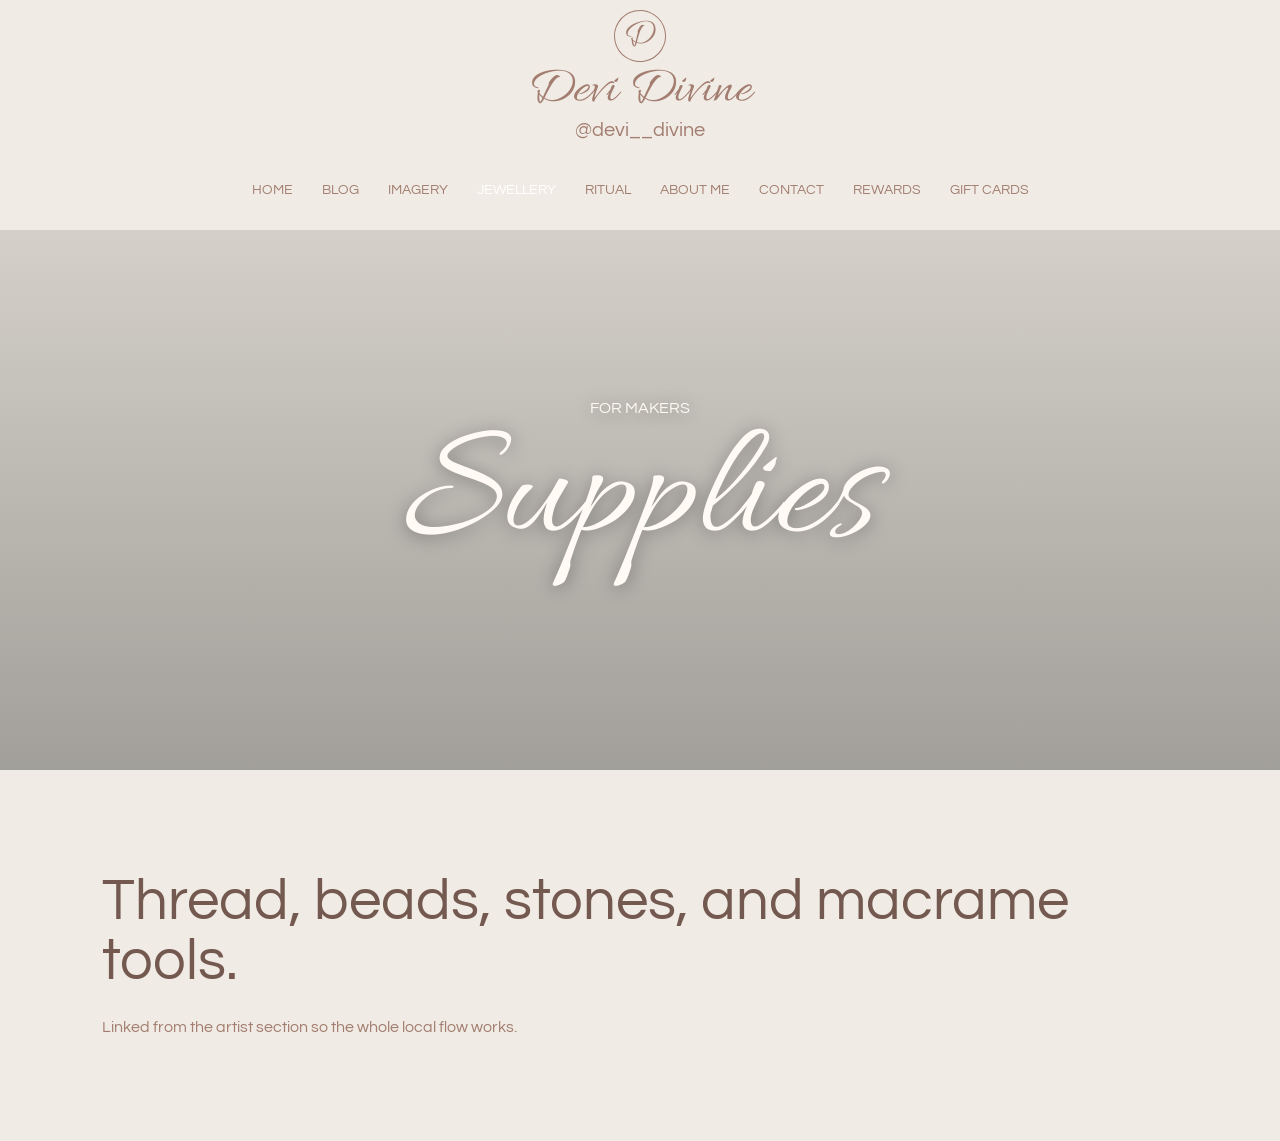
<file: supplies.html>
<!doctype html><html lang="en"><head><meta charset="UTF-8" /><meta name="viewport" content="width=device-width, initial-scale=1.0" /><title>Supplies | Devi Divine</title><link rel="preconnect" href="https://fonts.googleapis.com" /><link rel="preconnect" href="https://fonts.gstatic.com" crossorigin /><link href="https://fonts.googleapis.com/css2?family=Allura&family=Questrial&display=swap" rel="stylesheet" /><link rel="stylesheet" href="styles.css" /><script src="script.js" defer></script></head><body><header class="site-header compact-header"><a class="brand" href="index.html"><span class="brand-mark">D</span><span class="brand-script">Devi Divine</span><span class="tagline">@devi__divine</span></a><nav class="main-nav"><a href="index.html">HOME</a><a href="blog.html">BLOG</a><a href="imagery.html">IMAGERY</a><a class="active" href="jewellery.html">JEWELLERY</a><a href="ritual.html">RITUAL</a><a href="about.html">ABOUT ME</a><a href="contact.html">CONTACT</a><a href="rewards.html">REWARDS</a><a href="gift-card.html">GIFT CARDS</a></nav></header><main class="simple-page"><section class="page-hero supplies-hero"><div class="page-hero-copy"><p>FOR MAKERS</p><h1>Supplies</h1></div></section><section class="simple-copy"><h2>Thread, beads, stones, and macrame tools.</h2><p>Linked from the artist section so the whole local flow works.</p></section></main></body></html>
</file>
<file: styles.css>
:root {
  --paper: #f0ebe4;
  --paper-deep: #e7ded5;
  --clay: #a27d70;
  --cedar: #745950;
  --ink: #4c3c36;
  --sage: #26352a;
  --cream: #fffaf4;
}

* {
  box-sizing: border-box;
}

body {
  margin: 0;
  background: var(--paper);
  color: var(--clay);
  font-family: Questrial, Arial, sans-serif;
  font-size: 16px;
  scroll-behavior: smooth;
}

a {
  color: inherit;
  text-decoration: none;
}

.site-header {
  min-height: 273px;
  background: var(--paper);
  position: relative;
  display: grid;
  grid-template-rows: 74px 128px 71px;
  place-items: center;
  overflow: hidden;
  z-index: 10;
  transition:
    min-height 420ms ease,
    box-shadow 420ms ease,
    background-color 420ms ease;
}

.site-header.is-scrolled {
  box-shadow: 0 8px 24px rgba(76, 60, 54, 0.08);
}

.compact-header {
  min-height: 230px;
  grid-template-rows: 150px 80px;
}

.compact-header .brand {
  grid-row: 1;
}

.compact-header .main-nav {
  grid-row: 2;
}

.overlay-header {
  margin-bottom: -273px;
  background: rgba(240, 235, 228, 0.82);
  backdrop-filter: blur(2px);
}

.top-tools {
  position: absolute;
  inset: 32px 7.4vw auto 7.4vw;
  display: flex;
  justify-content: space-between;
  align-items: flex-start;
  pointer-events: none;
}

.top-tools > * {
  pointer-events: auto;
}

.lang {
  width: 100px;
  height: 38px;
  border: 1px solid #999;
  background: #f7f5f1;
  color: #1f1a18;
  font: 18px Questrial, sans-serif;
  display: inline-flex;
  align-items: center;
  justify-content: space-around;
}

.lang span {
  width: 8px;
  height: 8px;
  border-right: 1.5px solid currentColor;
  border-bottom: 1.5px solid currentColor;
  transform: rotate(45deg) translateY(-2px);
}

.search {
  width: 160px;
  height: 36px;
  border-bottom: 1px solid rgba(116, 89, 80, 0.6);
  display: flex;
  align-items: center;
  gap: 9px;
  color: var(--clay);
  transform: translateX(150px);
}

.search svg {
  width: 17px;
  fill: none;
  stroke: currentColor;
  stroke-width: 1.8;
}

.search input {
  min-width: 0;
  width: 100%;
  border: 0;
  background: transparent;
  color: var(--clay);
  font: 14px Questrial, sans-serif;
  outline: none;
}

.login {
  border: 0;
  background: transparent;
  color: var(--clay);
  font: 15px Questrial, sans-serif;
}

.brand {
  grid-row: 2;
  text-align: center;
  display: grid;
  place-items: center;
  color: var(--clay);
}

.brand-mark {
  width: 52px;
  height: 52px;
  border: 1.4px solid var(--clay);
  border-radius: 50%;
  display: grid;
  place-items: center;
  color: var(--clay);
  font: 36px Allura, cursive;
  transform: rotate(-12deg);
}

.brand-script {
  margin-top: 4px;
  color: var(--clay);
  font: 52px Allura, cursive;
  line-height: 0.95;
}

.tagline {
  margin-top: 4px;
  font-size: 20px;
}

.main-nav {
  grid-row: 3;
  display: flex;
  gap: 29px;
  align-items: center;
  justify-content: center;
  width: 100%;
  font-size: 14px;
  color: var(--clay);
}

.main-nav a {
  padding: 22px 0;
  white-space: nowrap;
}

.main-nav a.active {
  color: #fff;
}

.hero {
  height: 474px;
  overflow: hidden;
}

.hero-image {
  width: 100%;
  height: calc(100% + 120px);
  background:
    linear-gradient(90deg, rgba(0, 0, 0, 0.28), transparent 38%, rgba(0, 0, 0, 0.1)),
    url("https://static.wixstatic.com/media/1401ba_721c9bad28f0459eae7d776c2bd3633a~mv2.jpg/v1/fill/w_2500,h_2743,al_c/1401ba_721c9bad28f0459eae7d776c2bd3633a~mv2.jpg");
  background-size: cover;
  background-position: center 43%;
  transform: translateY(calc(var(--parallax-y, 0px) - 60px));
  will-change: transform;
}

.intro {
  min-height: 565px;
  display: grid;
  place-items: end center;
  padding: 96px 24px 95px;
}

.intro-copy {
  max-width: 700px;
  text-align: center;
  font-size: 14px;
  line-height: 1.1;
}

.intro-copy p {
  margin: 0 auto 21px;
}

.leaf-break {
  height: 154px;
  display: grid;
  grid-template-columns: 1fr minmax(230px, 340px) 1fr;
  align-items: end;
  overflow: hidden;
}

.leaf-panel {
  height: 80px;
  background:
    linear-gradient(rgba(9, 24, 13, 0.02), rgba(9, 24, 13, 0.14)),
    url("https://static.wixstatic.com/media/11062b_54ef6fb8ec744a24a353d6758db5286d~mv2.jpg/v1/fill/w_900,h_420,al_c,q_90/11062b_54ef6fb8ec744a24a353d6758db5286d~mv2.jpg");
  background-size: cover;
  background-position: center;
  transform: translateY(var(--parallax-y, 0px));
  will-change: transform;
}

.leaf-panel.left {
  clip-path: polygon(0 0, 100% 0, 88% 100%, 0 100%);
}

.leaf-panel.right {
  clip-path: polygon(12% 0, 100% 0, 100% 100%, 0 100%);
}

.circle-portrait {
  align-self: end;
  width: min(34vw, 340px);
  aspect-ratio: 1 / 1;
  border-radius: 50%;
  border: 7px solid var(--paper);
  background: url("https://static.wixstatic.com/media/1401ba_082588e5ffd643f7b79cfc7a22d2bfe7~mv2.jpeg/v1/crop/x_0,y_1084,w_5103,h_5099/fill/w_766,h_766,al_c,q_85,usm_0.66_1.00_0.01,enc_avif,quality_auto/DSC00595.jpeg");
  background-size: cover;
  background-position: center 34%;
  transform: translateY(53%);
  justify-self: center;
  z-index: 2;
  will-change: transform;
}

.circle-portrait[data-parallax] {
  transform: translateY(calc(53% + var(--parallax-y, 0px)));
}

.sale-strip {
  background: var(--cedar);
  color: var(--paper);
  overflow: hidden;
  height: 80px;
  display: flex;
  align-items: center;
  margin-top: 0;
}

.ticker {
  display: flex;
  gap: 48px;
  white-space: nowrap;
  min-width: 150%;
  animation: ticker 20s linear infinite;
}

.ticker span {
  font-size: clamp(34px, 7vw, 86px);
  font-weight: 700;
  letter-spacing: 0;
}

@keyframes ticker {
  to {
    transform: translateX(-33.33%);
  }
}

.social {
  padding: 52px 24px 46px;
  text-align: center;
}

.social p {
  max-width: 520px;
  margin: 0 auto 22px;
  line-height: 1.35;
}

.social-icons {
  display: flex;
  justify-content: center;
  gap: 18px;
}

.social-icons a {
  width: 38px;
  height: 38px;
  border: 1px solid var(--clay);
  border-radius: 50%;
  display: grid;
  place-items: center;
  font-weight: 700;
}

.how-to {
  padding: 58px 24px 80px;
  background: var(--paper);
  text-align: center;
}

.how-to h5 {
  margin: 0 0 18px;
  color: var(--cedar);
  font-size: 24px;
  font-weight: 400;
  letter-spacing: 0;
}

.how-to > p {
  max-width: 520px;
  margin: 0 auto 56px;
  line-height: 1.35;
}

.shop-grid {
  max-width: 1050px;
  margin: 0 auto;
  display: grid;
  grid-template-columns: repeat(3, 1fr);
  gap: 36px;
}

.shop-card {
  display: grid;
  justify-items: center;
  color: var(--clay);
}

.shop-image {
  width: 100%;
  aspect-ratio: 0.82;
  background-size: cover;
  background-position: center;
  margin-bottom: 48px;
}

.shop-image.collections {
  background-image: url("https://static.wixstatic.com/media/1401ba_b27e70ba81ed414d82b3f7c233c465d2~mv2.jpg/v1/fit/w_960,h_2738,q_90,enc_avif,quality_auto/1401ba_b27e70ba81ed414d82b3f7c233c465d2~mv2.jpg");
}

.shop-image.products {
  background-image: url("https://static.wixstatic.com/media/1401ba_89e99bc714c94058bde8c814a47d77e5~mv2.jpg/v1/fit/w_960,h_2738,q_90,enc_avif,quality_auto/1401ba_89e99bc714c94058bde8c814a47d77e5~mv2.jpg");
}

.shop-image.custom {
  background-image: url("https://static.wixstatic.com/media/1401ba_7f00e8f9517c495a9753aef9d5f31bf5~mv2.jpg/v1/fit/w_960,h_2738,q_90,enc_avif,quality_auto/1401ba_7f00e8f9517c495a9753aef9d5f31bf5~mv2.jpg");
}

.shop-card h2 {
  margin: 0 0 42px;
  color: var(--cedar);
  font-size: 30px;
  font-weight: 400;
}

.shop-card p {
  max-width: 260px;
  min-height: 90px;
  margin: 0 0 34px;
  font-size: 15px;
  line-height: 1.35;
}

.shop-card a,
.crystal-copy a,
.split-info a {
  width: 182px;
  height: 35px;
  border: 1px solid var(--cedar);
  border-radius: 7px;
  background: var(--clay);
  color: var(--paper);
  display: inline-grid;
  place-items: center;
  font-size: 14px;
  font-weight: 700;
}

.crystals {
  min-height: 450px;
  padding: 82px 7vw;
  display: grid;
  grid-template-columns: minmax(260px, 580px) 1fr;
  align-items: center;
  gap: 48px;
  background: var(--paper-deep);
}

.crystal-copy .large {
  font: 34px Allura, cursive;
  color: var(--cedar);
  margin: 0 0 18px;
}

.crystal-copy p {
  line-height: 1.45;
  margin: 0 0 24px;
}

.crystal-orb {
  width: min(33vw, 320px);
  aspect-ratio: 1;
  justify-self: center;
  border-radius: 50%;
  background:
    radial-gradient(circle at 35% 25%, rgba(255, 255, 255, 0.9), transparent 22%),
    radial-gradient(circle at 55% 62%, rgba(162, 125, 112, 0.4), transparent 45%),
    url("https://static.wixstatic.com/media/1401ba_d77534101b864da5b636119fda40b79c~mv2.png/v1/fill/w_1000,h_701,al_c,q_90,enc_avif,quality_auto/amethyst_edited_edited.png");
  background-size: cover;
  background-position: center;
  box-shadow: 0 28px 70px rgba(76, 60, 54, 0.2);
}

.split-info {
  display: grid;
  grid-template-columns: repeat(2, minmax(0, 1fr));
  min-height: 580px;
}

.split-info article {
  padding: 84px 8vw 90px;
  display: grid;
  align-content: start;
  justify-items: center;
  text-align: center;
}

.split-info article:first-child {
  background: var(--cedar);
  color: var(--paper);
}

.split-info article:last-child {
  background: var(--paper);
}

.line-art {
  width: 180px;
  height: 56px;
  margin-bottom: 42px;
  background: url("https://static.wixstatic.com/media/1401ba_12883113e6fa44acb3521349938646cc~mv2.png/v1/fill/w_362,h_112,al_c,q_85,usm_0.66_1.00_0.01,enc_avif,quality_auto/AdobeStock_868700157_22_edited.png");
  background-size: contain;
  background-position: center;
  background-repeat: no-repeat;
  animation: float-line 5.5s ease-in-out infinite;
}

.split-info h2 {
  margin: 0 0 28px;
  font-size: 28px;
  font-weight: 400;
  color: inherit;
}

.split-info p {
  max-width: 430px;
  line-height: 1.45;
  margin: 0 0 24px;
}

.split-info ul {
  list-style: none;
  padding: 0;
  margin: 0 0 34px;
  line-height: 1.9;
}

.product-mini {
  width: min(100%, 330px);
  padding: 28px;
  display: grid;
  gap: 14px;
  color: var(--cedar);
}

.product-mini span {
  color: var(--clay);
  font-size: 14px;
}

.product-mini strong {
  font-weight: 400;
  font-size: 20px;
}

.product-mini em {
  font-style: normal;
}

.product-mini button {
  height: 44px;
  border: 0;
  background: var(--cedar);
  color: var(--paper);
  font: 15px Questrial, sans-serif;
}

.site-footer {
  background: #171613;
  color: var(--paper);
  padding: 54px 24px;
  display: flex;
  align-items: center;
  justify-content: space-between;
  gap: 24px;
}

.footer-brand {
  display: grid;
}

.footer-brand .brand-script {
  font-size: 42px;
  color: var(--paper);
}

.site-footer p {
  margin: 0;
  color: rgba(240, 235, 228, 0.75);
}

.js-ready .reveal {
  opacity: 0;
  transform: translateY(44px);
  transition:
    opacity 900ms ease,
    transform 900ms cubic-bezier(0.22, 1, 0.36, 1);
}

.js-ready .reveal.reveal-fade-up {
  transform: translateY(60px);
}

.js-ready .reveal.reveal-fade-right {
  transform: translateX(-60px) translateY(0);
}

.js-ready .reveal.reveal-fade-left {
  transform: translateX(60px) translateY(0);
}

.js-ready .reveal.is-visible {
  opacity: 1;
  transform: translateY(0) translateX(0);
}

.js-ready .shop-card:nth-child(2),
.js-ready .mini-card:nth-child(2),
.js-ready .jw-shop-card:nth-child(2),
.js-ready .ritual-card:nth-child(2) {
  transition-delay: 120ms;
}

.js-ready .shop-card:nth-child(3),
.js-ready .mini-card:nth-child(3),
.js-ready .jw-shop-card:nth-child(3),
.js-ready .ritual-card:nth-child(3) {
  transition-delay: 240ms;
}

/* ── Full-width image break ── */
.jw-image-break {
  position: relative;
  height: 420px;
  overflow: hidden;
}
.jw-image-break img {
  width: 100%;
  height: calc(100% + 100px);
  object-fit: cover;
  object-position: center 30%;
  display: block;
  transform: translateY(var(--parallax-y, 0px));
  will-change: transform;
}
.jw-image-break-overlay {
  position: absolute;
  inset: 0;
  background: linear-gradient(180deg, rgba(10,13,9,0.08), rgba(10,13,9,0.25));
  pointer-events: none;
}

/* ── Jewellery video hero override ── */
.jw-video-hero {
  min-height: 100vh;
}

/* ═══ HOME PAGE SECTIONS ═══ */
.hp-eyebrow {
  letter-spacing: 0.4em;
  font-size: 14px;
  opacity: 0.85;
  margin-bottom: 6px !important;
}

/* Welcome */
.hp-welcome {
  padding: 100px 24px;
  display: grid;
  place-items: center;
  text-align: center;
  background: var(--paper);
}
.hp-welcome-inner {
  max-width: 680px;
}
.hp-greeting {
  font-size: 16px;
  line-height: 1.65;
  margin: 0 0 28px;
}
.hp-list {
  list-style: none;
  padding: 0;
  margin: 0 0 28px;
  font-size: 13px;
  letter-spacing: 0.12em;
  line-height: 2.4;
  color: var(--cedar);
}
.hp-humble {
  font-size: 15px;
  line-height: 1.55;
  margin: 0;
  opacity: 0.85;
}

/* About strip */
.hp-about-strip {
  display: grid;
  grid-template-columns: 1fr 1fr;
  min-height: 420px;
  background: var(--paper-deep);
}
.hp-about-img {
  overflow: hidden;
}
.hp-about-img img {
  width: 100%;
  height: 100%;
  object-fit: cover;
  display: block;
  transition: transform 700ms ease;
}
.hp-about-img:hover img { transform: scale(1.04); }
.hp-about-copy {
  display: grid;
  place-items: center;
  place-content: center;
  gap: 28px;
  padding: 60px 24px;
  text-align: center;
}
.hp-about-copy h2 {
  font: 400 clamp(48px, 8vw, 80px) Allura, cursive;
  color: var(--cedar);
  margin: 0;
}

/* Shop section */
.hp-shop {
  padding: 90px 24px 80px;
  background: var(--paper);
  text-align: center;
}
.hp-shop-header {
  max-width: 700px;
  margin: 0 auto 56px;
}
.hp-shop-header h2 {
  margin: 0 0 24px;
}
.hp-shop-header h2 a {
  font: 400 clamp(28px, 4vw, 40px) Questrial, sans-serif;
  color: var(--cedar);
  text-decoration: none;
  letter-spacing: 0.06em;
}
.hp-shop-header h2 a:hover { opacity: 0.7; }
.hp-shop-header p {
  font-size: 15px;
  line-height: 1.55;
  margin: 0 0 16px;
}

.hp-shop-gallery {
  display: grid;
  grid-template-columns: repeat(4, 1fr);
  gap: 16px;
  max-width: 1100px;
  margin: 0 auto 48px;
}
.hp-gallery-item {
  aspect-ratio: 1;
  overflow: hidden;
  border-radius: 4px;
}
.hp-gallery-item img {
  width: 100%;
  height: 100%;
  object-fit: cover;
  display: block;
  transition: transform 600ms ease;
}
.hp-gallery-item:hover img { transform: scale(1.08); }

.hp-shop-ctas {
  display: flex;
  flex-wrap: wrap;
  justify-content: center;
  gap: 16px;
}

/* Blog section */
.hp-blog {
  padding: 80px 24px;
  background: var(--paper-deep);
}
.hp-blog-intro {
  max-width: 680px;
  margin: 0 auto 56px;
  text-align: center;
}
.hp-blog-intro p {
  font-size: 15px;
  line-height: 1.55;
  margin: 0 0 20px;
}
.hp-blog-grid {
  display: grid;
  grid-template-columns: repeat(3, 1fr);
  gap: 28px;
  max-width: 1050px;
  margin: 0 auto;
}
.hp-blog-card {
  text-decoration: none;
  color: inherit;
  overflow: hidden;
  transition: transform 500ms ease;
}
.hp-blog-card:hover { transform: translateY(-6px); }
.hp-blog-thumb {
  aspect-ratio: 4 / 3;
  overflow: hidden;
  border-radius: 4px;
  margin-bottom: 18px;
}
.hp-blog-thumb img {
  width: 100%;
  height: 100%;
  object-fit: cover;
  display: block;
  transition: transform 600ms ease;
}
.hp-blog-card:hover .hp-blog-thumb img { transform: scale(1.06); }
.hp-blog-card h3 {
  font: 400 18px Questrial, sans-serif;
  color: var(--cedar);
  margin: 0;
  text-align: center;
}

/* Nature quote break */
.hp-quote-break {
  position: relative;
  min-height: 600px;
  display: grid;
  place-items: center;
  overflow: hidden;
  isolation: isolate;
  padding: 80px 24px;
}
.hp-quote-bg {
  position: absolute;
  inset: -100px 0;
  z-index: -2;
}
.hp-quote-bg img {
  width: 100%;
  height: calc(100% + 200px);
  object-fit: cover;
  object-position: center 35%;
  transform: translateY(var(--parallax-y, 0px));
  will-change: transform;
}
.hp-quote-overlay {
  position: absolute;
  inset: 0;
  background: linear-gradient(180deg, rgba(10,13,9,0.40), rgba(10,13,9,0.60));
  z-index: -1;
}
.hp-quote-break blockquote {
  max-width: 760px;
  text-align: center;
  color: var(--cream);
  margin: 0;
  text-shadow: 0 2px 20px rgba(0,0,0,0.4);
}
.hp-quote-break blockquote h2 {
  font: 400 14px Questrial, sans-serif;
  letter-spacing: 0.22em;
  line-height: 1.8;
  color: var(--cream);
  margin: 0 0 28px;
}
.hp-quote-break blockquote p {
  font-size: 15px;
  line-height: 1.65;
  opacity: 0.9;
  margin: 0;
}

/* Prints section */
.hp-prints {
  display: grid;
  grid-template-columns: 1fr 1fr;
  min-height: 520px;
  background: var(--paper);
}
.hp-prints-copy {
  display: grid;
  align-content: center;
  gap: 24px;
  padding: 80px 8vw;
}
.hp-prints-copy h2 {
  font: 400 clamp(32px, 5vw, 48px) Allura, cursive;
  color: var(--cedar);
  margin: 0;
}
.hp-prints-copy p {
  font-size: 15px;
  line-height: 1.55;
  margin: 0;
  max-width: 440px;
}
.hp-prints-img {
  overflow: hidden;
  position: relative;
}
.hp-prints-img img {
  width: 100%;
  height: 100%;
  object-fit: cover;
  display: block;
  transform: translateY(var(--parallax-y, 0px)) scale(1.04);
  will-change: transform;
}

/* Destinations strip */
.hp-destinations {
  padding: 60px 24px;
  text-align: center;
  background: var(--paper-deep);
}
.hp-destinations p {
  max-width: 580px;
  margin: 0 auto 24px;
  font-size: 15px;
  line-height: 1.55;
}

/* Instagram grid */
.hp-instagram {
  padding: 80px 24px;
  background: var(--paper);
}
.hp-insta-grid {
  display: grid;
  grid-template-columns: repeat(6, 1fr);
  gap: 8px;
  max-width: 1100px;
  margin: 0 auto 40px;
}
.hp-insta-item {
  aspect-ratio: 1;
  overflow: hidden;
}
.hp-insta-item img {
  width: 100%;
  height: 100%;
  object-fit: cover;
  display: block;
  transition: transform 500ms ease, filter 500ms ease;
  filter: saturate(0.9);
}
.hp-insta-item:hover img {
  transform: scale(1.08);
  filter: saturate(1.15);
}
.hp-insta-follow {
  text-align: center;
}
.hp-insta-follow a {
  font: 400 28px Allura, cursive;
  color: var(--cedar);
  text-decoration: none;
  display: block;
  margin-bottom: 8px;
}
.hp-insta-follow a:hover { opacity: 0.7; }
.hp-insta-follow p {
  font-size: 12px;
  letter-spacing: 0.25em;
  color: var(--clay);
  margin: 0;
}

/* Newsletter */
.hp-newsletter {
  padding: 80px 24px;
  text-align: center;
  background: var(--cedar);
  color: var(--paper);
}
.hp-newsletter h2 {
  font: 400 clamp(36px, 6vw, 56px) Allura, cursive;
  color: var(--paper);
  margin: 0 0 14px;
}
.hp-newsletter p {
  max-width: 440px;
  margin: 0 auto 32px;
  opacity: 0.85;
  line-height: 1.5;
}
.hp-nl-form {
  display: flex;
  max-width: 440px;
  margin: 0 auto;
  gap: 0;
}
.hp-nl-form input {
  flex: 1;
  height: 46px;
  padding: 0 16px;
  border: 1px solid rgba(240,235,228,0.35);
  border-right: 0;
  background: rgba(240,235,228,0.08);
  color: var(--paper);
  font: 14px Questrial, sans-serif;
  outline: none;
}
.hp-nl-form input::placeholder { color: rgba(240,235,228,0.5); }
.hp-nl-form button {
  height: 46px;
  padding: 0 28px;
  border: 1px solid rgba(240,235,228,0.35);
  background: rgba(240,235,228,0.15);
  color: var(--paper);
  font: 14px Questrial, sans-serif;
  letter-spacing: 0.06em;
  cursor: pointer;
  transition: background 300ms ease;
  white-space: nowrap;
}
.hp-nl-form button:hover { background: rgba(240,235,228,0.28); }

@keyframes float-line {
  0%,
  100% {
    transform: translateY(0);
  }
  50% {
    transform: translateY(-12px);
  }
}

@keyframes kenburns {
  from {
    transform: scale(1);
  }
  to {
    transform: scale(1.08);
  }
}

.home-video-hero {
  min-height: 100vh;
  position: relative;
  display: grid;
  place-items: end center;
  overflow: hidden;
  background: #151914;
  padding: 340px 24px 86px;
}

.home-video-hero video {
  position: absolute;
  inset: 0;
  width: 100%;
  height: 100%;
  object-fit: cover;
  z-index: 1;
}

.video-fallback {
  position: absolute;
  inset: 0;
  width: 100%;
  height: 100%;
  object-fit: cover;
  z-index: 0;
  background:
    linear-gradient(180deg, rgba(19, 22, 17, 0.1), rgba(19, 22, 17, 0.34)),
    url("Catelog/devi-1.jpg");
  background-size: cover;
  background-position: center;
  animation: kenburns 18s ease-in-out infinite alternate;
}

.home-video-hero::after,
.page-hero::after {
  content: "";
  position: absolute;
  inset: 0;
  background: linear-gradient(180deg, rgba(10, 13, 9, 0.12), rgba(10, 13, 9, 0.34));
  z-index: 2;
  pointer-events: none;
}

.home-hero-copy,
.page-hero-copy {
  color: var(--cream);
  text-align: center;
  text-shadow: 0 2px 18px rgba(0, 0, 0, 0.35);
  position: relative;
  z-index: 3;
}

.home-hero-copy p,
.page-hero-copy p {
  margin: 0 0 16px;
  letter-spacing: 0;
  font-size: 16px;
  text-transform: uppercase;
}

.home-hero-copy h1,
.page-hero-copy h1 {
  margin: 0 0 32px;
  font: clamp(76px, 13vw, 170px) Allura, cursive;
  line-height: 0.82;
  color: inherit;
}

.home-hero-copy a,
.editorial-copy a,
.inline-button {
  width: 174px;
  height: 38px;
  display: inline-grid;
  place-items: center;
  border: 1px solid currentColor;
  border-radius: 7px;
  background: rgba(162, 125, 112, 0.82);
  color: var(--cream);
  font-weight: 700;
}

.home-intro {
  min-height: 360px;
  display: grid;
  place-items: center;
  padding: 80px 24px;
  text-align: center;
}

.home-intro p {
  max-width: 650px;
  margin: 0;
  font-size: clamp(24px, 4vw, 42px);
  line-height: 1.12;
  color: var(--cedar);
}

.home-paths {
  display: grid;
  grid-template-columns: repeat(3, 1fr);
  min-height: 680px;
}

.feature-panel {
  min-height: 680px;
  display: grid;
  align-content: end;
  padding: 56px;
  color: var(--cream);
  position: relative;
  overflow: hidden;
  isolation: isolate;
}

.feature-panel::before {
  content: "";
  position: absolute;
  inset: -80px 0;
  background: var(--panel-image) center / cover;
  transform: translateY(var(--parallax-y, 0px)) scale(1.04);
  z-index: -2;
  will-change: transform;
}

.feature-panel::after {
  content: "";
  position: absolute;
  inset: 0;
  background: linear-gradient(180deg, transparent 20%, rgba(35, 29, 25, 0.66));
  z-index: -1;
}

.feature-panel.travel {
  --panel-image: url("https://static.wixstatic.com/media/1401ba_b563683089f646b99284f35d5fcbf15d~mv2.jpeg/v1/fill/w_960,h_2740,fp_0.4_0.37,q_90,enc_avif,quality_auto/1401ba_b563683089f646b99284f35d5fcbf15d~mv2.jpeg");
}

.feature-panel.imagery {
  --panel-image: url("https://static.wixstatic.com/media/1401ba_89f81c986ded4cf1bdd238326a0ad8b7~mv2.jpeg/v1/fit/w_960,h_2740,q_90,enc_avif,quality_auto/1401ba_89f81c986ded4cf1bdd238326a0ad8b7~mv2.jpeg");
}

.feature-panel.jewellery {
  --panel-image: url("https://static.wixstatic.com/media/1401ba_721c9bad28f0459eae7d776c2bd3633a~mv2.jpg/v1/fill/w_2500,h_2743,al_c/1401ba_721c9bad28f0459eae7d776c2bd3633a~mv2.jpg");
}

.feature-panel span {
  font-size: 15px;
  margin-bottom: 18px;
}

.feature-panel strong {
  font-weight: 400;
  font-size: clamp(28px, 4vw, 48px);
  line-height: 1.05;
}

.editorial-split {
  display: grid;
  grid-template-columns: 1fr 1fr;
  min-height: 640px;
}

.editorial-image {
  min-height: 520px;
  background:
    linear-gradient(rgba(0, 0, 0, 0.02), rgba(0, 0, 0, 0.16)),
    url("https://static.wixstatic.com/media/1401ba_ed457d0b7c114f08b2d39a963cd998f5~mv2.jpeg/v1/crop/x_0,y_2069,w_5319,h_5319/fill/w_896,h_896,al_c,q_85,usm_0.66_1.00_0.01,enc_avif,quality_auto/DSC00461.jpeg");
  background-size: cover;
  background-position: center;
  transform: translateY(calc(var(--parallax-y, 0px) * 0.3));
}

.editorial-copy,
.simple-copy {
  display: grid;
  align-content: center;
  justify-items: start;
  gap: 24px;
  padding: 8vw;
}

.editorial-copy h2,
.simple-copy h2 {
  color: var(--cedar);
  font-size: clamp(32px, 5vw, 58px);
  font-weight: 400;
  line-height: 1.02;
  margin: 0;
}

.editorial-copy p,
.simple-copy p {
  max-width: 520px;
  line-height: 1.5;
  margin: 0;
}

.page-hero {
  min-height: 540px;
  display: grid;
  place-items: center;
  position: relative;
  overflow: hidden;
  isolation: isolate;
  background: var(--hero-image) center / cover;
  color: var(--cream);
  text-align: center;
}

.blog-hero {
  --hero-image: url("https://static.wixstatic.com/media/1401ba_393eec0b18d249909c4e0c2f2dd0c6c9~mv2.jpg");
}

.imagery-hero,
.contact-hero {
  --hero-image: url("https://static.wixstatic.com/media/1401ba_cdfadb566eb34c428af5810f9c389feb~mv2.jpg/v1/fill/w_1616,h_1077,al_c/1401ba_cdfadb566eb34c428af5810f9c389feb~mv2.jpg");
}

.about-hero,
.rewards-hero,
.gift-hero {
  --hero-image: url("https://static.wixstatic.com/media/1401ba_ed457d0b7c114f08b2d39a963cd998f5~mv2.jpeg/v1/crop/x_0,y_2069,w_5319,h_5319/fill/w_896,h_896,al_c,q_85,usm_0.66_1.00_0.01,enc_avif,quality_auto/DSC00461.jpeg");
}

.collections-hero,
.products-hero,
.custom-hero,
.crystal-hero,
.supplies-hero {
  --hero-image: url("https://static.wixstatic.com/media/1401ba_721c9bad28f0459eae7d776c2bd3633a~mv2.jpg/v1/fill/w_2500,h_2743,al_c/1401ba_721c9bad28f0459eae7d776c2bd3633a~mv2.jpg");
}

.mini-grid {
  padding: 96px 7vw;
  display: grid;
  grid-template-columns: repeat(3, 1fr);
  gap: 34px;
}

.mini-card {
  text-align: center;
}

.mini-image,
.gallery-tile {
  min-height: 340px;
  background: var(--mini-image) center / cover;
  margin-bottom: 26px;
}

.mini-card h2 {
  color: var(--cedar);
  font-weight: 400;
  font-size: 26px;
  margin: 0 0 14px;
}

.mini-card p {
  margin: 0;
  line-height: 1.45;
}

.coast {
  --mini-image: url("https://static.wixstatic.com/media/1401ba_5743593a96ea4ffa8416f2c8d762caff~mv2.jpg");
}

.island {
  --mini-image: url("https://static.wixstatic.com/media/1401ba_393eec0b18d249909c4e0c2f2dd0c6c9~mv2.jpg");
}

.rainforest {
  --mini-image: url("https://static.wixstatic.com/media/1401ba_1c821ce9ec6540fe83b83f41a88d7abd~mv2.jpg");
}

.jewel-one {
  --mini-image: url("https://static.wixstatic.com/media/1401ba_b27e70ba81ed414d82b3f7c233c465d2~mv2.jpg/v1/fit/w_960,h_2738,q_90,enc_avif,quality_auto/1401ba_b27e70ba81ed414d82b3f7c233c465d2~mv2.jpg");
}

.jewel-two {
  --mini-image: url("https://static.wixstatic.com/media/1401ba_89e99bc714c94058bde8c814a47d77e5~mv2.jpg/v1/fit/w_960,h_2738,q_90,enc_avif,quality_auto/1401ba_89e99bc714c94058bde8c814a47d77e5~mv2.jpg");
}

.jewel-three {
  --mini-image: url("https://static.wixstatic.com/media/1401ba_7f00e8f9517c495a9753aef9d5f31bf5~mv2.jpg/v1/fit/w_960,h_2738,q_90,enc_avif,quality_auto/1401ba_7f00e8f9517c495a9753aef9d5f31bf5~mv2.jpg");
}

.masonry-gallery {
  padding: 7vw;
  display: grid;
  grid-template-columns: 1.1fr 0.9fr 1fr;
  grid-auto-rows: 240px;
  gap: 22px;
}

.gallery-tile {
  min-height: auto;
  margin: 0;
}

.gallery-tile.tall {
  grid-row: span 2;
  --mini-image: url("https://static.wixstatic.com/media/1401ba_b563683089f646b99284f35d5fcbf15d~mv2.jpeg/v1/fill/w_960,h_2740,fp_0.4_0.37,q_90,enc_avif,quality_auto/1401ba_b563683089f646b99284f35d5fcbf15d~mv2.jpeg");
}

.gallery-tile.ocean {
  --mini-image: url("https://static.wixstatic.com/media/1401ba_393eec0b18d249909c4e0c2f2dd0c6c9~mv2.jpg");
}

.gallery-tile.forest {
  --mini-image: url("https://static.wixstatic.com/media/1401ba_1c821ce9ec6540fe83b83f41a88d7abd~mv2.jpg");
}

.gallery-tile.desert {
  grid-column: span 2;
  --mini-image: url("https://static.wixstatic.com/media/1401ba_3d0f4a5f653e4c83b60aa774300fb959~mv2.jpg");
}

.contact-panel {
  max-width: 620px;
  margin: 96px auto;
  padding: 0 24px;
  display: grid;
  gap: 22px;
}

.contact-panel label {
  display: grid;
  gap: 8px;
  color: var(--cedar);
}

.contact-panel input,
.contact-panel textarea {
  width: 100%;
  border: 1px solid rgba(116, 89, 80, 0.35);
  background: var(--cream);
  min-height: 44px;
  padding: 10px 12px;
  color: var(--ink);
  font: 16px Questrial, sans-serif;
}

.contact-panel textarea {
  min-height: 140px;
  resize: vertical;
}

.contact-panel button {
  height: 44px;
  border: 0;
  background: var(--cedar);
  color: var(--paper);
  font: 15px Questrial, sans-serif;
}

@media (prefers-reduced-motion: reduce) {
  *,
  *::before,
  *::after {
    animation-duration: 0.01ms !important;
    animation-iteration-count: 1 !important;
    scroll-behavior: auto !important;
    transition-duration: 0.01ms !important;
  }
}

@media (max-width: 900px) {
  .site-header {
    min-height: 250px;
    grid-template-rows: 76px 108px 66px;
  }

  .top-tools {
    inset: 20px 18px auto;
  }

  .search,
  .login {
    display: none;
  }

  .brand-script {
    font-size: 43px;
  }

  .main-nav {
    justify-content: flex-start;
    overflow-x: auto;
    padding: 0 18px;
    gap: 22px;
  }

  .hero {
    height: 390px;
  }

  .intro {
    min-height: 480px;
    padding-top: 80px;
  }

  .shop-grid,
  .crystals,
  .split-info,
  .home-paths,
  .editorial-split,
  .mini-grid {
    grid-template-columns: 1fr;
  }

  .compact-header {
    min-height: 218px;
    grid-template-rows: 140px 78px;
  }

  .home-paths,
  .feature-panel {
    min-height: 440px;
  }

  .masonry-gallery {
    grid-template-columns: 1fr;
    grid-auto-rows: 280px;
  }

  .gallery-tile.tall,
  .gallery-tile.desert {
    grid-row: auto;
    grid-column: auto;
  }

  .shop-card p {
    min-height: auto;
  }

  .crystal-orb {
    width: min(70vw, 310px);
  }
}

/* ── Ritual page ── */
.ritual-hero {
  min-height: 100vh;
  position: relative;
  display: grid;
  place-items: center;
  overflow: hidden;
  isolation: isolate;
  padding: 200px 24px 80px;
}
.ritual-hero-bg {
  position: absolute;
  inset: -80px 0;
  background: linear-gradient(180deg, rgba(10,13,9,0.18), rgba(10,13,9,0.52)),
    url("Catelog/devi-5.jpg") center / cover;
  z-index: -2;
  transform: translateY(var(--parallax-y, 0px));
  will-change: transform;
}
.ritual-hero::after {
  content: "";
  position: absolute;
  inset: 0;
  background: linear-gradient(180deg, rgba(10,13,9,0.08), rgba(10,13,9,0.40));
  z-index: -1;
}
.ritual-hero-copy { z-index: 2; }
.ritual-eyebrow {
  letter-spacing: 0.35em;
  font-size: 14px;
  margin-bottom: 12px;
  opacity: 0.85;
}
.ritual-sub {
  font-size: 18px !important;
  letter-spacing: 0.12em !important;
  text-transform: none !important;
  opacity: 0.9;
  margin-top: 8px !important;
}

.ritual-philosophy {
  padding: 120px 24px;
  display: grid;
  place-items: center;
  text-align: center;
  background: var(--paper);
}
.ritual-phi-inner {
  max-width: 680px;
}
.ritual-mantra {
  font: 42px Allura, cursive;
  color: var(--cedar);
  margin: 0 0 32px;
  line-height: 1.1;
}
.ritual-phi-inner > p:not(.ritual-mantra) {
  line-height: 1.7;
  margin: 0 0 20px;
  font-size: 16px;
}

.ritual-offerings {
  display: grid;
  grid-template-columns: 1fr 1fr;
  min-height: 680px;
}
.ritual-offer-image {
  overflow: hidden;
  position: relative;
}
.ritual-offer-image img {
  width: 100%;
  height: 100%;
  object-fit: cover;
  display: block;
  transform: translateY(var(--parallax-y, 0px)) scale(1.04);
  will-change: transform;
}
.ritual-offer-copy {
  display: grid;
  align-content: center;
  gap: 20px;
  padding: 80px 8vw;
  background: var(--paper-deep);
}
.ritual-label {
  letter-spacing: 0.35em;
  font-size: 13px;
  color: var(--clay);
  text-transform: uppercase;
  margin: 0;
}
.ritual-offer-copy h2 {
  font: 400 clamp(32px, 5vw, 52px) Allura, cursive;
  color: var(--cedar);
  margin: 0;
  line-height: 1.05;
}
.ritual-offer-copy p {
  line-height: 1.65;
  margin: 0;
  max-width: 480px;
}

.ritual-section-title {
  text-align: center;
  letter-spacing: 0.3em;
  font-size: 14px;
  font-weight: 400;
  color: var(--clay);
  margin: 0 0 56px;
  text-transform: uppercase;
}

.ritual-pathways {
  padding: 100px 7vw;
  background: var(--paper);
}
.ritual-grid {
  display: grid;
  grid-template-columns: repeat(3, 1fr);
  gap: 36px;
}
.ritual-card {
  background: var(--cream);
  overflow: hidden;
  box-shadow: 0 8px 40px rgba(76, 60, 54, 0.08);
  transition: transform 500ms ease, box-shadow 500ms ease;
}
.ritual-card:hover {
  transform: translateY(-6px);
  box-shadow: 0 18px 60px rgba(76, 60, 54, 0.14);
}
.ritual-card-img {
  aspect-ratio: 3 / 4;
  overflow: hidden;
}
.ritual-card-img img {
  width: 100%;
  height: 100%;
  object-fit: cover;
  display: block;
  transition: transform 700ms ease;
}
.ritual-card:hover .ritual-card-img img {
  transform: scale(1.06);
}
.ritual-card-body {
  padding: 32px 28px 36px;
}
.ritual-step {
  font: 28px Allura, cursive;
  color: var(--clay);
  opacity: 0.6;
}
.ritual-card-body h3 {
  font: 400 26px Allura, cursive;
  color: var(--cedar);
  margin: 8px 0 14px;
}
.ritual-card-body p {
  font-size: 14px;
  line-height: 1.6;
  margin: 0 0 16px;
}
.ritual-archetype {
  font-size: 12px;
  letter-spacing: 0.15em;
  color: var(--clay);
  text-transform: uppercase;
  opacity: 0.7;
}

.ritual-quote {
  min-height: 500px;
  position: relative;
  display: grid;
  place-items: center;
  overflow: hidden;
  isolation: isolate;
  padding: 80px 24px;
}
.ritual-quote-bg {
  position: absolute;
  inset: -80px 0;
  background: linear-gradient(180deg, rgba(10,13,9,0.35), rgba(10,13,9,0.55)),
    url("Catelog/devi-3.jpg") center / cover;
  z-index: -2;
  transform: translateY(var(--parallax-y, 0px));
  will-change: transform;
}
.ritual-quote blockquote {
  max-width: 700px;
  text-align: center;
  color: var(--cream);
  margin: 0;
  text-shadow: 0 2px 18px rgba(0,0,0,0.35);
}
.ritual-quote blockquote p:first-child {
  font: clamp(32px, 5vw, 52px) Allura, cursive;
  margin: 0 0 24px;
  line-height: 1.15;
}
.ritual-quote-small {
  font-size: 15px;
  line-height: 1.65;
  opacity: 0.88;
}

.ritual-practices {
  padding: 100px 7vw;
  background: var(--paper-deep);
}
.ritual-practice-grid {
  display: grid;
  grid-template-columns: repeat(4, 1fr);
  gap: 36px;
}
.ritual-practice {
  text-align: center;
  padding: 40px 24px;
  background: var(--paper);
  transition: transform 400ms ease;
}
.ritual-practice:hover {
  transform: translateY(-4px);
}
.ritual-practice-icon {
  font-size: 36px;
  margin-bottom: 18px;
  color: var(--cedar);
}
.ritual-practice h3 {
  font: 400 22px Questrial, sans-serif;
  color: var(--cedar);
  margin: 0 0 14px;
}
.ritual-practice p {
  font-size: 14px;
  line-height: 1.6;
  margin: 0;
}

.ritual-cta {
  padding: 120px 24px;
  background: var(--cedar);
  text-align: center;
  color: var(--paper);
}
.ritual-cta-inner {
  max-width: 600px;
  margin: 0 auto;
}
.ritual-cta .ritual-mantra {
  color: var(--paper);
  opacity: 0.7;
  font-size: 22px;
  letter-spacing: 0.08em;
  font-family: Questrial, sans-serif;
  margin-bottom: 20px;
}
.ritual-cta h2 {
  font: 400 clamp(44px, 7vw, 72px) Allura, cursive;
  color: var(--paper);
  margin: 0 0 20px;
}
.ritual-cta > .ritual-cta-inner > p:last-of-type {
  margin: 0 0 36px;
  opacity: 0.85;
  line-height: 1.55;
}
.ritual-cta .inline-button {
  background: rgba(240, 235, 228, 0.15);
  border-color: var(--paper);
  color: var(--paper);
}

/* ── Jewellery page (img-based) ── */
.jw-hero {
  position: relative;
  height: 474px;
  overflow: hidden;
}
.jw-hero-img {
  width: 100%;
  height: calc(100% + 120px);
  object-fit: cover;
  object-position: center 43%;
  display: block;
}
.jw-hero-overlay {
  position: absolute;
  inset: 0;
  background: linear-gradient(90deg, rgba(0,0,0,0.28), transparent 38%, rgba(0,0,0,0.1));
  pointer-events: none;
}

.jw-intro {
  min-height: 520px;
  display: grid;
  place-items: center;
  padding: 96px 24px;
}
.jw-intro-inner {
  max-width: 700px;
  text-align: center;
  font-size: 15px;
  line-height: 1.55;
}
.jw-intro-inner p { margin: 0 auto 21px; }
.jw-enjoy { font: 32px Allura, cursive; color: var(--cedar); margin-top: 16px !important; }

.jw-portrait-break {
  height: 154px;
  display: grid;
  grid-template-columns: 1fr minmax(230px,340px) 1fr;
  align-items: end;
  overflow: hidden;
}
.jw-leaf {
  height: 80px;
  overflow: hidden;
  position: relative;
}
.jw-leaf img {
  width: 100%;
  height: 100%;
  object-fit: cover;
  filter: brightness(0.85);
}
.jw-leaf.left { clip-path: polygon(0 0,100% 0,88% 100%,0 100%); }
.jw-leaf.right { clip-path: polygon(12% 0,100% 0,100% 100%,0 100%); }
.jw-circle-portrait {
  width: min(34vw,340px);
  aspect-ratio: 1;
  border-radius: 50%;
  border: 7px solid var(--paper);
  overflow: hidden;
  justify-self: center;
  align-self: end;
  transform: translateY(53%);
  z-index: 2;
}
.jw-circle-portrait img {
  width: 100%;
  height: 100%;
  object-fit: cover;
  object-position: center 34%;
}

.jw-social {
  padding: 52px 24px 46px;
  text-align: center;
}
.jw-social p {
  max-width: 520px;
  margin: 0 auto 22px;
  line-height: 1.35;
}

.jw-howto {
  padding: 58px 24px 80px;
  background: var(--paper);
  text-align: center;
}
.jw-howto > h2 {
  margin: 0 0 18px;
  color: var(--cedar);
  font-size: 24px;
  font-weight: 400;
}
.jw-howto > p {
  max-width: 520px;
  margin: 0 auto 56px;
  line-height: 1.35;
}

.jw-shop-grid {
  max-width: 1050px;
  margin: 0 auto;
  display: grid;
  grid-template-columns: repeat(3,1fr);
  gap: 36px;
}
.jw-shop-card {
  display: grid;
  justify-items: center;
  text-align: center;
}
.jw-shop-img {
  width: 100%;
  aspect-ratio: 0.82;
  overflow: hidden;
  margin-bottom: 48px;
}
.jw-shop-img img {
  width: 100%;
  height: 100%;
  object-fit: cover;
  transition: transform 600ms ease;
}
.jw-shop-card:hover .jw-shop-img img { transform: scale(1.05); }
.jw-shop-card h3 {
  margin: 0 0 18px;
  color: var(--cedar);
  font-size: 28px;
  font-weight: 400;
}
.jw-shop-card p {
  max-width: 260px;
  min-height: 70px;
  margin: 0 0 28px;
  font-size: 15px;
  line-height: 1.35;
}
.jw-btn {
  width: 182px;
  height: 35px;
  border: 1px solid var(--cedar);
  border-radius: 7px;
  background: var(--clay);
  color: var(--paper);
  display: inline-grid;
  place-items: center;
  font-size: 14px;
  font-weight: 700;
  transition: background 300ms ease;
}
.jw-btn:hover { background: var(--cedar); }
.jw-btn-light {
  background: transparent;
  color: var(--paper);
  border-color: var(--paper);
}

.jw-crystals {
  min-height: 450px;
  padding: 82px 7vw;
  display: grid;
  grid-template-columns: minmax(260px,580px) 1fr;
  align-items: center;
  gap: 48px;
  background: var(--paper-deep);
}
.jw-crystal-title {
  font: 34px Allura, cursive;
  color: var(--cedar);
  margin: 0 0 18px;
}
.jw-crystal-copy p { line-height: 1.45; margin: 0 0 24px; }
.jw-crystal-img {
  width: min(33vw,320px);
  aspect-ratio: 1;
  border-radius: 50%;
  overflow: hidden;
  justify-self: center;
  box-shadow: 0 28px 70px rgba(76,60,54,0.2);
}
.jw-crystal-img img {
  width: 100%;
  height: 100%;
  object-fit: cover;
}

.jw-split {
  display: grid;
  grid-template-columns: 1fr 1fr;
  min-height: 580px;
}
.jw-split-left {
  padding: 84px 8vw 90px;
  display: grid;
  align-content: start;
  justify-items: center;
  text-align: center;
  background: var(--cedar);
  color: var(--paper);
}
.jw-split-right {
  padding: 84px 8vw 90px;
  display: grid;
  align-content: start;
  justify-items: center;
  text-align: center;
  background: var(--paper);
}
.jw-split-decor {
  width: 180px;
  height: 120px;
  margin-bottom: 32px;
  border-radius: 8px;
  overflow: hidden;
}
.jw-split-decor img {
  width: 100%;
  height: 100%;
  object-fit: cover;
}
.jw-split h2 {
  margin: 0 0 28px;
  font-size: 28px;
  font-weight: 400;
}
.jw-split p {
  max-width: 430px;
  line-height: 1.45;
  margin: 0 0 24px;
}
.jw-split ul {
  list-style: none;
  padding: 0;
  margin: 0 0 34px;
  line-height: 1.9;
}
.jw-wholesale {
  width: min(100%,330px);
  padding: 28px;
  display: grid;
  gap: 14px;
}
.jw-wholesale span { font-size: 14px; color: var(--clay); }
.jw-wholesale strong { font-weight: 400; font-size: 20px; color: var(--cedar); }
.jw-wholesale em { font-style: normal; }
.jw-wholesale button {
  height: 44px;
  border: 0;
  background: var(--cedar);
  color: var(--paper);
  font: 15px Questrial, sans-serif;
  cursor: pointer;
}

/* ── Updated feature panels with img ── */
.feature-panel .panel-bg {
  position: absolute;
  inset: -80px 0;
  width: 100%;
  height: calc(100% + 160px);
  object-fit: cover;
  z-index: -2;
  transform: translateY(var(--parallax-y, 0px)) scale(1.04);
  will-change: transform;
}
.feature-panel .panel-overlay {
  position: absolute;
  inset: 0;
  background: linear-gradient(180deg, transparent 20%, rgba(35,29,25,0.66));
  z-index: -1;
}

/* ── Updated editorial with img ── */
.editorial-image-wrap {
  min-height: 520px;
  overflow: hidden;
}
.editorial-image-wrap img {
  width: 100%;
  height: 100%;
  object-fit: cover;
  display: block;
}

@media (max-width: 900px) {
  .ritual-offerings { grid-template-columns: 1fr; }
  .ritual-grid { grid-template-columns: 1fr; max-width: 500px; margin: 0 auto; }
  .ritual-practice-grid { grid-template-columns: 1fr 1fr; }
  .jw-shop-grid, .jw-crystals, .jw-split { grid-template-columns: 1fr; }
  .jw-crystal-img { width: min(70vw, 310px); }
  .editorial-image-wrap { min-height: 400px; }
}


@media (max-width: 560px) {
  .site-header {
    min-height: 218px;
  }

  .brand-mark {
    width: 43px;
    height: 43px;
    font-size: 30px;
  }

  .brand-script {
    font-size: 35px;
  }

  .tagline {
    font-size: 16px;
  }

  .hero {
    height: 310px;
  }

  .intro-copy {
    font-size: 13px;
  }

  .leaf-break {
    grid-template-columns: 1fr 205px 1fr;
  }

  .circle-portrait {
    width: 205px;
  }

  .sale-strip {
    height: 64px;
  }

  .shop-card h2,
  .split-info h2 {
    font-size: 24px;
  }

  .site-footer {
    display: grid;
    text-align: center;
    justify-content: center;
  }

  .home-video-hero {
    min-height: 760px;
    padding-top: 280px;
  }

  .feature-panel {
    padding: 36px 24px;
  }

  .ritual-practice-grid { grid-template-columns: 1fr; }
  .ritual-hero { padding: 160px 24px 60px; }
  .ritual-mantra { font-size: 32px; }
  .jw-hero { height: 310px; }
  .jw-portrait-break { grid-template-columns: 1fr 205px 1fr; }
  .jw-circle-portrait { width: 205px; }
  .jw-shop-card h3 { font-size: 24px; }
  .jw-shop-card p { min-height: auto; }
  .hp-shop-gallery { grid-template-columns: repeat(2, 1fr); }
  .hp-blog-grid { grid-template-columns: 1fr; max-width: 500px; margin: 0 auto; }
  .hp-about-strip, .hp-prints { grid-template-columns: 1fr; }
  .hp-about-img { max-height: 360px; }
  .hp-insta-grid { grid-template-columns: repeat(3, 1fr); }
  .hp-nl-form { flex-direction: column; gap: 12px; }
  .hp-nl-form input { border-right: 1px solid rgba(240,235,228,0.35); }
}
</file>
